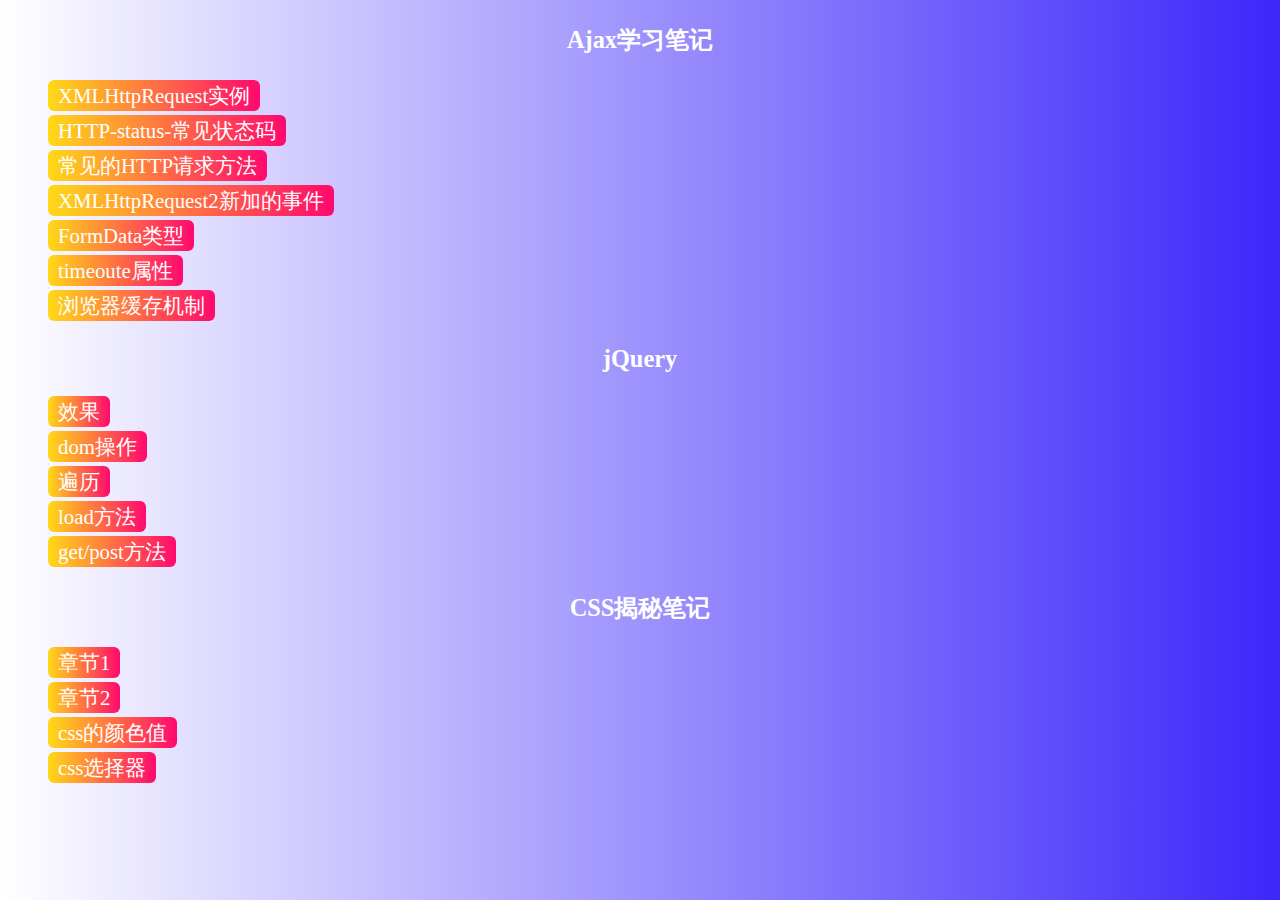
<file: index.html>
<!DOCTYPE html>
<html lang="en">
<head>
	<meta charset="UTF-8">
	<title>test</title>
	<link rel="stylesheet" type="text/css" href="./css/index.css">
	<script type="text/javascript" src="http://cdn.webfont.youziku.com/wwwroot/js/wf/youziku.api.min.js"></script>
</head>
<body>
	<div class="ajaxcon">
		<header>
			<h3>Ajax学习笔记</h3>
		</header>
		<ul>
			<li><a href="./note/Ajax/XMLHttpRequest.txt">XMLHttpRequest实例</a></li>
			<li><a href="./note/Ajax/HTTP-status.txt">HTTP-status-常见状态码</a></li>
			<li><a href="./note/Ajax/HttpMethod.txt">常见的HTTP请求方法</a></li>
			<li><a href="./note/Ajax/XML2-events.txt">XMLHttpRequest2新加的事件</a></li>
			<li><a href="./note/Ajax/FormData.txt">FormData类型</a></li>
			<li><a href="./note/Ajax/timeout.txt">timeoute属性</a></li>
			<li><a href="./note/Ajax/Brower-Cache.txt">浏览器缓存机制</a></li>
		</ul>
	</div>
	<div class="jquery">
		<header>
			<h3>jQuery</h3>
		</header>
		<ul>
			<li><a href="./GoodExample/jQuery/effect.html">效果</a></li>
			<li><a href="./GoodExample/jQuery/DOM.html">dom操作</a></li>
			<li><a href="./GoodExample/jQuery/iterate.html">遍历</a></li>
			<li><a href="./GoodExample/jQuery/ajax-load.html">load方法</a></li>
			<li><a href="./GoodExample/jQuery/get-post.html">get/post方法</a></li>
		</ul>
	</div>
	<div class="csssecret">
		<header>
			<h3>CSS揭秘笔记</h3>
		</header>
		<ul>
			<li><a href="./CSS-Secrets/chapter1.html">章节1</a></li>
			<li><a href="./CSS-Secrets/chapter2.html">章节2</a></li>
			<li><a href="./CSS-Secrets/color-val.html">css的颜色值</a></li>
			<li><a href="./CSS-Secrets/selector.html">css选择器</a></li>
		</ul>
	</div>
		<script type="text/javascript">
	    $youziku.load("body", "c682438286354c43ae91370a4a5b123a", "Source-Han-Light");
	    $youziku.draw();
	</script>
</body>
</html>
</file>
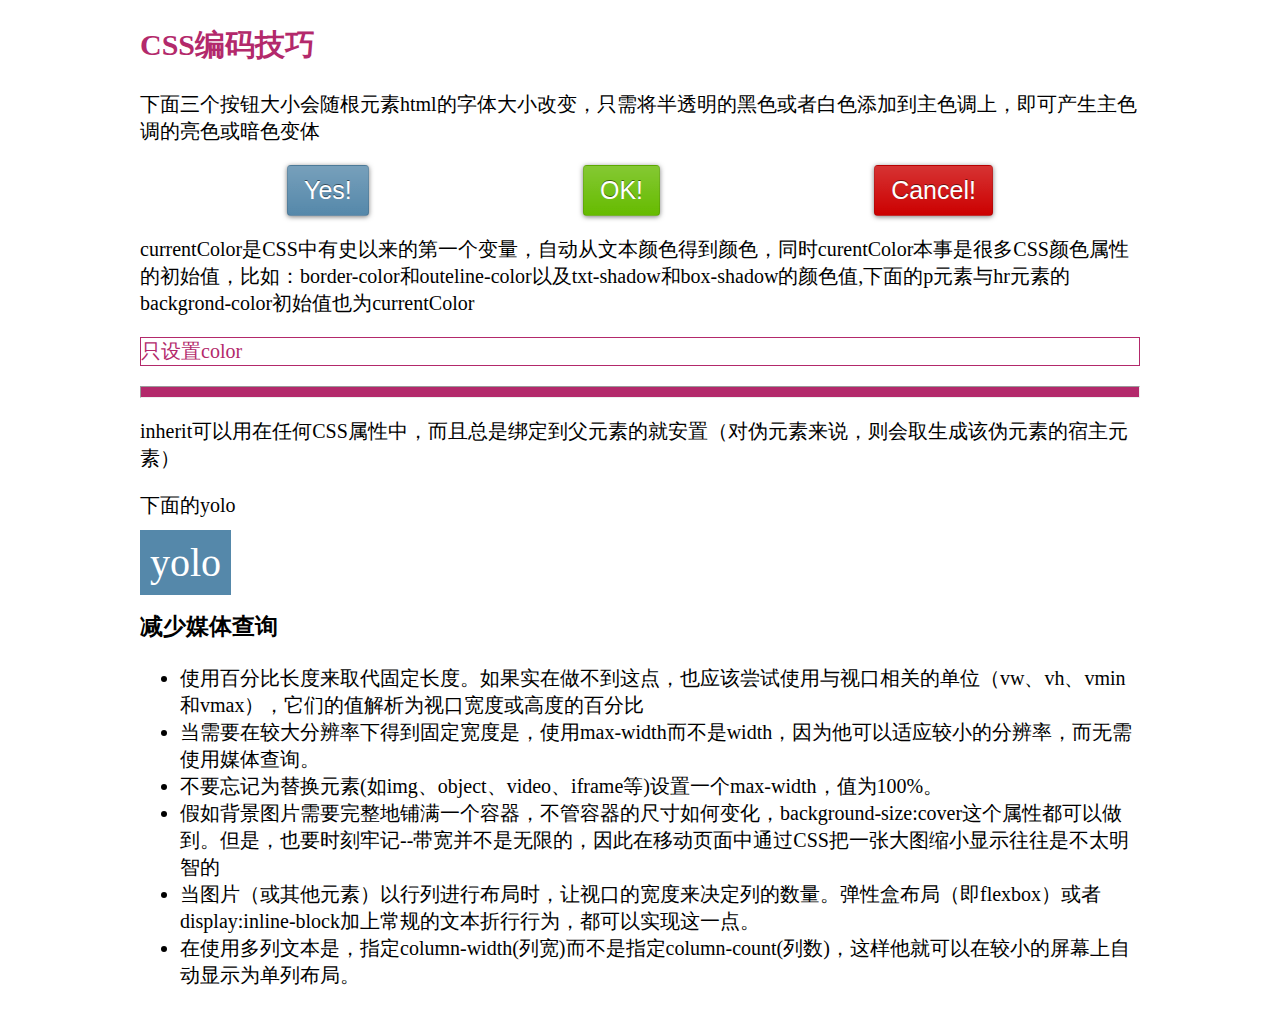
<file: CSS-Secrets/chapter1.html>
<!DOCTYPE html>
<html lang="en">
<head>
	<meta charset="UTF-8">
	<title>行高与字体大小的关系</title>
	<style type="text/css">
		html{
			font-size: 20px;
		}
		article.container{
			max-width: 1000px;
			margin: 0 auto
		}
		article.container h2{
			color: #B3296B;
		}
		div.btns{
			max-width: 920px;
			margin: 0 auto;
			display: flex;
			flex-direction: row;
			justify-content: space-around;
		}
		button{
			padding: .3rem .8rem;
/*			border: 1px solid #446d88;
			background: #58a linear-gradient(#77a0bb,#58a);*/
			border: 1px solid rgba(0,0,0,.1);
			background: #58a linear-gradient(hsla(0,0%,100%,.2),transparent);
			border-radius: 0.2rem;
			/*box-shadow: 0 .05rem .25rem gray;*/
			box-shadow: 0 .05rem .25rem rgba(0,0,0,.5);
			color: white;
			/*text-shadow: 0 -.05rem .05rem #335166;*/
			text-shadow: 0 -.05rem rgba(0,0,0,.5);
			font-size: 125%;
			line-height: 1.5;
		}
		button.cancel{
			background-color: #c00;
		}
		button.ok{
			background-color: #6b0;
		}
		hr{
			height: .5rem;
			color: #B3296B;
			background:currentColor;
		}
		p.curcolorP{
			color: #B3296B;
			border: 1px solid;
		}
		span.yolo{
			padding: .5rem;
			color: #fff;
			background-color: #58a;
			font-size: 2rem;
		}
	</style>
</head>
<body>
	
	<article class="container">
		<header>
			<h2>CSS编码技巧</h2>
		</header>
		<div>
			<p>下面三个按钮大小会随根元素html的字体大小改变，只需将半透明的黑色或者白色添加到主色调上，即可产生主色调的亮色或暗色变体</p>
			<div class="btns">
				<button>Yes!</button>
				<button class="ok">OK!</button>
				<button class="cancel">Cancel!</button>
			</div>
		</div>
		<div>
			<p>currentColor是CSS中有史以来的第一个变量，自动从文本颜色得到颜色，同时curentColor本事是很多CSS颜色属性的初始值，比如：border-color和outeline-color以及txt-shadow和box-shadow的颜色值,下面的p元素与hr元素的backgrond-color初始值也为currentColor</p>
			<p class="curcolorP">只设置color</p>
			<hr />
		</div>
		<div>
			<p>inherit可以用在任何CSS属性中，而且总是绑定到父元素的就安置（对伪元素来说，则会取生成该伪元素的宿主元素）</p>
		</div>
		<div>
			<p>下面的yolo</p>
			<span class="yolo">yolo</span>
		</div>
		<section>
			<header>
				<h3>减少媒体查询</h3>
			</header>
			<ul>
				<li>使用百分比长度来取代固定长度。如果实在做不到这点，也应该尝试使用与视口相关的单位（vw、vh、vmin和vmax），它们的值解析为视口宽度或高度的百分比</li>
				<li>当需要在较大分辨率下得到固定宽度是，使用max-width而不是width，因为他可以适应较小的分辨率，而无需使用媒体查询。</li>
				<li>不要忘记为替换元素(如img、object、video、iframe等)设置一个max-width，值为100%。</li>
				<li>
					假如背景图片需要完整地铺满一个容器，不管容器的尺寸如何变化，background-size:cover这个属性都可以做到。但是，也要时刻牢记--带宽并不是无限的，因此在移动页面中通过CSS把一张大图缩小显示往往是不太明智的
				</li>
				<li>当图片（或其他元素）以行列进行布局时，让视口的宽度来决定列的数量。弹性盒布局（即flexbox）或者display:inline-block加上常规的文本折行行为，都可以实现这一点。</li>
				<li>在使用多列文本是，指定column-width(列宽)而不是指定column-count(列数)，这样他就可以在较小的屏幕上自动显示为单列布局。</li>
			</ul>
		</section>
	</article>
</body>
</html>
</file>
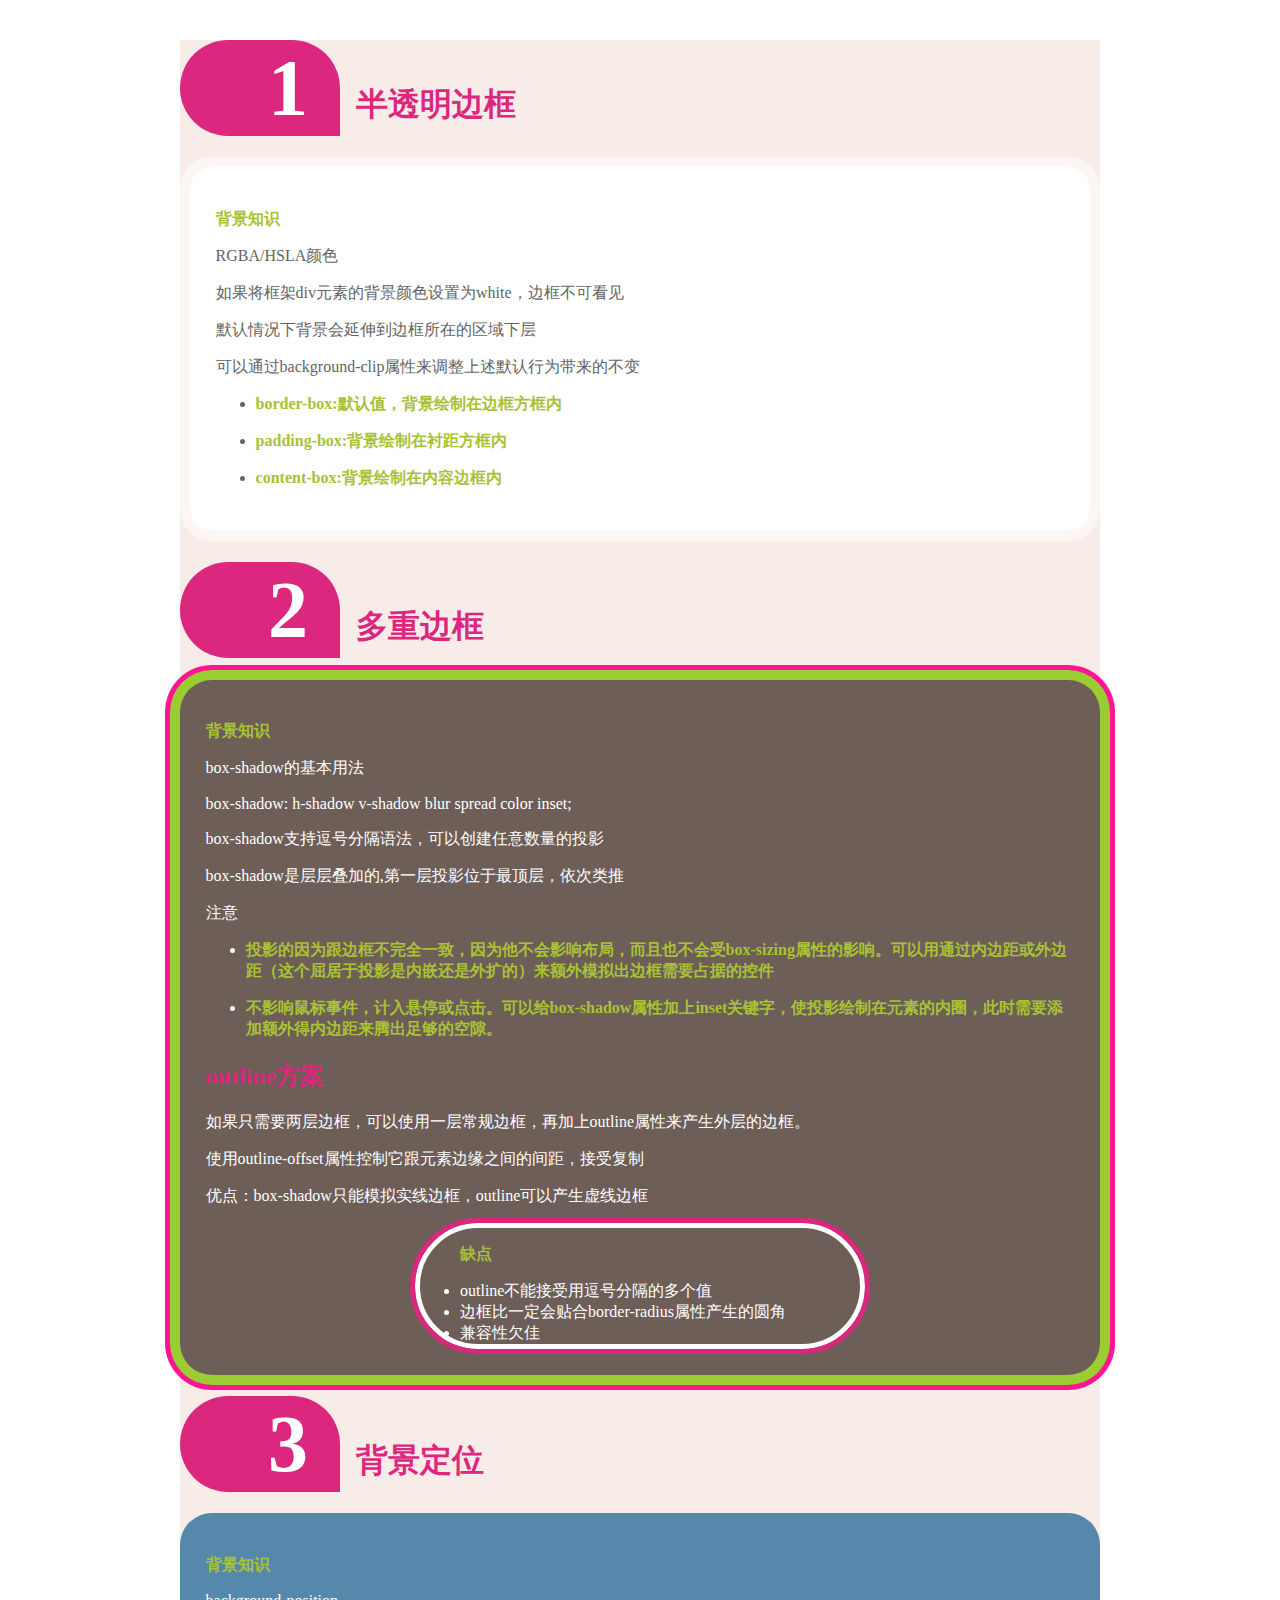
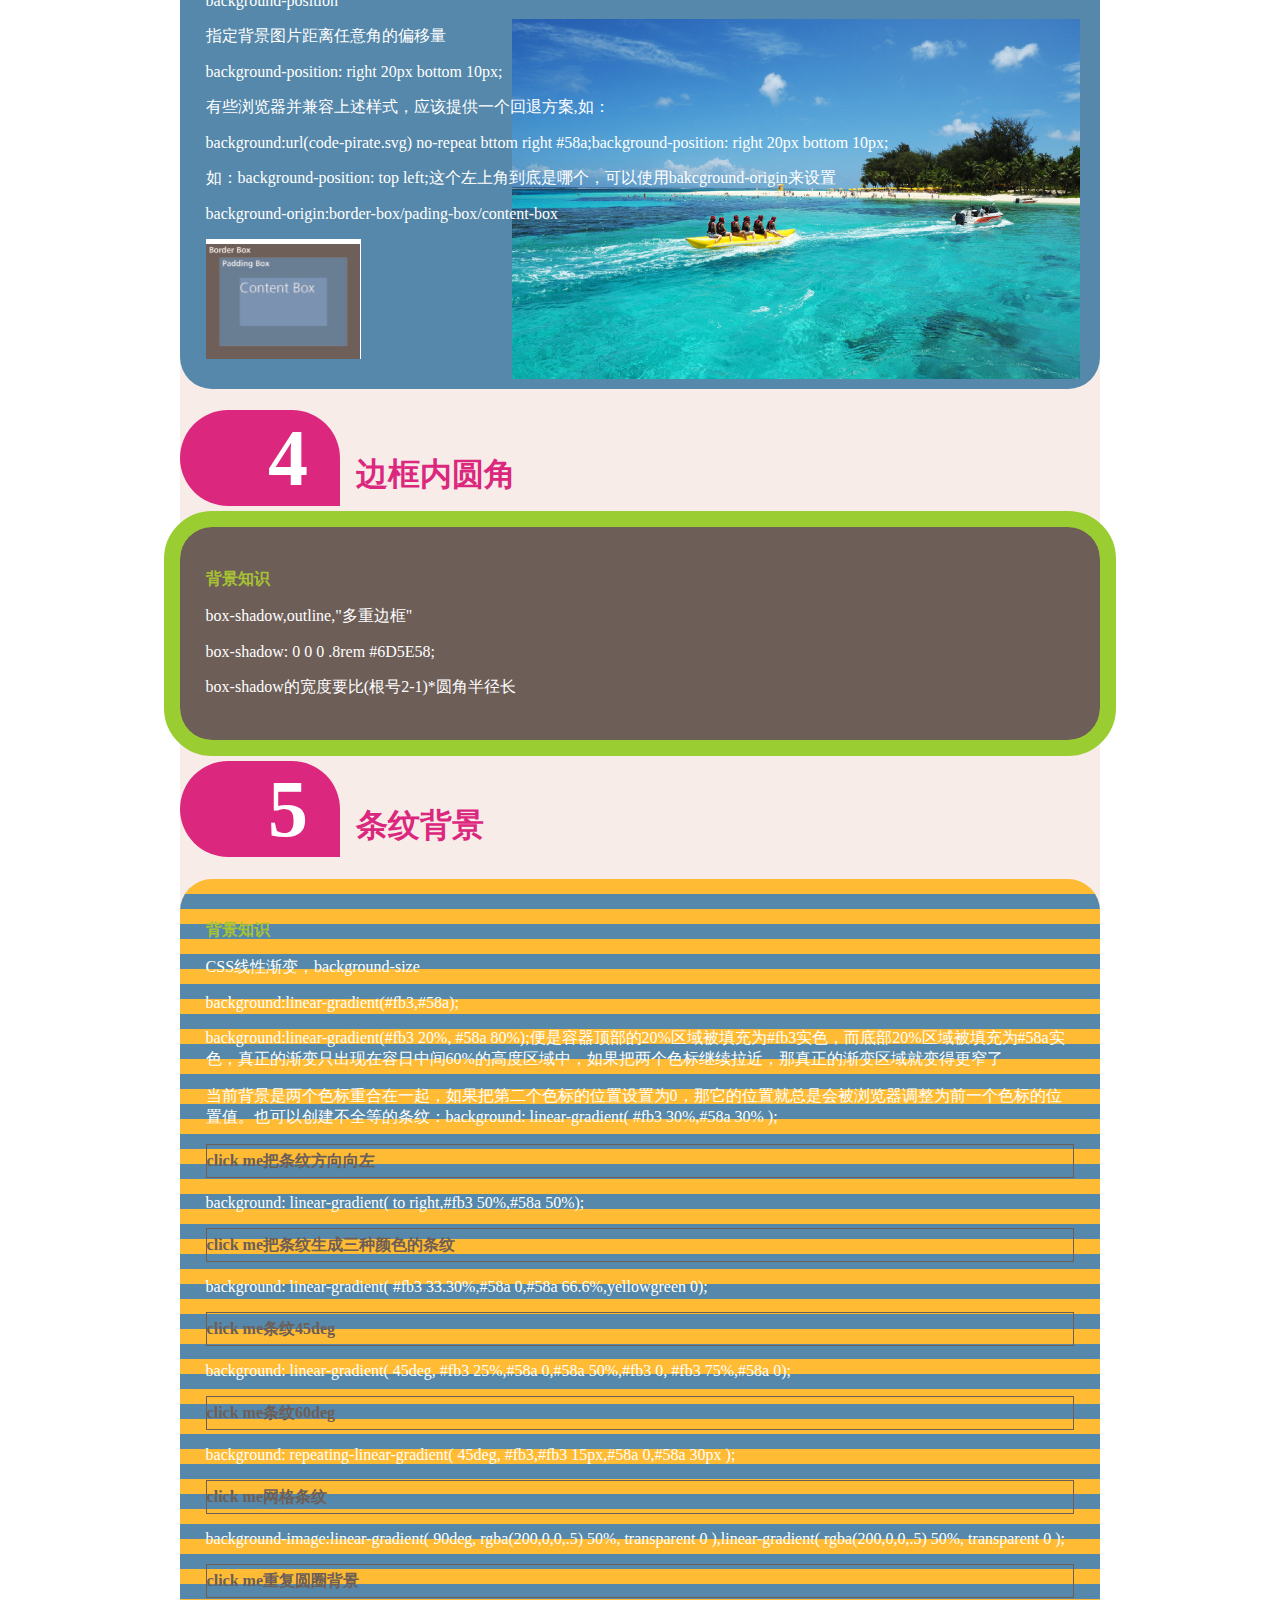
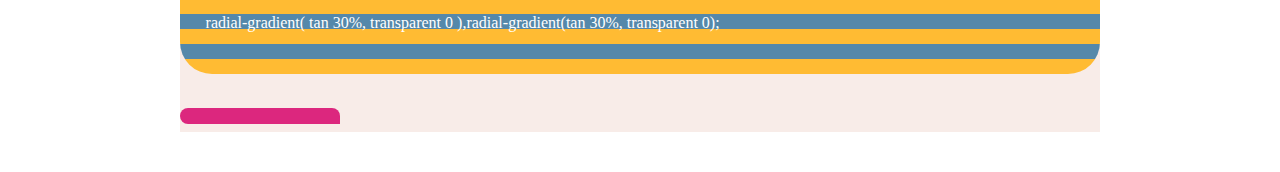
<file: CSS-Secrets/chapter2.html>
<!DOCTYPE html>
<html lang="en">
<head>
	<meta charset="UTF-8">
	<title>背景与边框</title>
	<link rel="stylesheet" type="text/css" href="./css/main.css" />
</head>
<body>
	<article class="background-border">
		<section>
			<header>
				<h1><span>1</span>半透明边框</h1>
			</header>
			<div class="entry translucent">
				<p>背景知识</p>
				<p>RGBA/HSLA颜色</p>
				<p>如果将框架div元素的背景颜色设置为white，边框不可看见</p>
				<p>默认情况下背景会延伸到边框所在的区域下层</p>
				<p>可以通过background-clip属性来调整上述默认行为带来的不变</p>
				<ul>
					<li><p>border-box:默认值，背景绘制在边框方框内</p></li>
					<li><p>padding-box:背景绘制在衬距方框内</p></li>
					<li><p>content-box:背景绘制在内容边框内</p></li>
				</ul>
			</div>
		</section>

		<section>
			<header>
				<h1><span>2</span>多重边框</h1>
			</header>
			<div class="entry multiple-borders">
				<p>背景知识</p>
				<p>box-shadow的基本用法</p>
				<p>box-shadow: h-shadow v-shadow blur spread color inset;</p>
				<p>box-shadow支持逗号分隔语法，可以创建任意数量的投影</p>
				<p>box-shadow是层层叠加的,第一层投影位于最顶层，依次类推</p>
				<p>注意</p>
				<ul>
					<li><p>投影的因为跟边框不完全一致，因为他不会影响布局，而且也不会受box-sizing属性的影响。可以用通过内边距或外边距（这个屈居于投影是内嵌还是外扩的）来额外模拟出边框需要占据的控件</p></li>
					<li><p>不影响鼠标事件，计入悬停或点击。可以给box-shadow属性加上inset关键字，使投影绘制在元素的内圈，此时需要添加额外得内边距来腾出足够的空隙。<p></li>
				</ul>
				<h2 class="additional">outline方案</h2>
				<p>如果只需要两层边框，可以使用一层常规边框，再加上outline属性来产生外层的边框。</p>
				<p>使用outline-offset属性控制它跟元素边缘之间的间距，接受复制</p>
				<p>优点：box-shadow只能模拟实线边框，outline可以产生虚线边框</p>
				<ul class="outline">
					<p>缺点</p>
					<li><span>outline不能接受用逗号分隔的多个值</span></li>
					<li><span>边框比一定会贴合border-radius属性产生的圆角</span></li>
					<li><span>兼容性欠佳</span></li>
				</ul>
			</div>
		</section>

		<section>
			<header>
				<h1><span>3</span>背景定位</h1>
			</header>
			<div class="entry backgroundposition">
				<p>背景知识</p>
				<p>background-position</p>
				<p>指定背景图片距离任意角的偏移量</p>
				<p>background-position: right 20px bottom 10px;</p>
				<p>有些浏览器并兼容上述样式，应该提供一个回退方案,如：</p>
				<p>background:url(code-pirate.svg) no-repeat bttom right #58a;background-position: right 20px bottom 10px;</p>
				<p>如：background-position: top left;这个左上角到底是哪个，可以使用bakcground-origin来设置</p>
				<p>background-origin:border-box/pading-box/content-box</p>
				<img src="./css/img/background-origin-box.png" />
			</div>
		</section>

		<section>
			<header>
				<h1><span>4</span>边框内圆角</h1>
			</header>
			<div class="entry boxshadowoutline">
				<p>背景知识</p>
				<p>box-shadow,outline,"多重边框"</p>
				<p>box-shadow: 0 0 0 .8rem #6D5E58;</p>
				<p>box-shadow的宽度要比(根号2-1)*圆角半径长</p>
			</div>
		</section>

		<section>
			<header>
				<h1><span>5</span>条纹背景</h1>
			</header>
			<div class="entry  stripebackground" id="stripes">
				<p>背景知识</p>
				<p>CSS线性渐变，background-size</p>
				<p>background:linear-gradient(#fb3,#58a);</p>
				<p>background:linear-gradient(#fb3 20%, #58a 80%);便是容器顶部的20%区域被填充为#fb3实色，而底部20%区域被填充为#58a实色，真正的渐变只出现在容日中间60%的高度区域中，如果把两个色标继续拉近，那真正的渐变区域就变得更窄了</p>
				<p>当前背景是两个色标重合在一起，如果把第二个色标的位置设置为0，那它的位置就总是会被浏览器调整为前一个色标的位置值。也可以创建不全等的条纹：background: linear-gradient( #fb3 30%,#58a 30% );</p>
				<p class="stripeP stripedir">click me把条纹方向向左</p>
				<p>background: linear-gradient( to right,#fb3 50%,#58a 50%);</p>
				<p class="stripeP  stripes">click me把条纹生成三种颜色的条纹</p>
				<p>background: linear-gradient( #fb3 33.30%,#58a 0,#58a 66.6%,yellowgreen 0);</p>
				<p class="stripeP  stripetilt">click me条纹45deg</p>
				<p>background: linear-gradient( 45deg, #fb3 25%,#58a 0,#58a 50%,#fb3  0, #fb3 75%,#58a 0);</p>
				<p class="stripeP stripetilt">click me条纹60deg</p>
				<p>background: repeating-linear-gradient( 45deg, #fb3,#fb3 15px,#58a 0,#58a 30px );</p>
				<p class="stripeP stripeover">click me网格条纹</p>
				<p>background-image:linear-gradient( 90deg, rgba(200,0,0,.5) 50%, transparent 0 ),linear-gradient( rgba(200,0,0,.5) 50%, transparent 0 );</p>
				<p class="stripeP stripetan">click me重复圆圈背景</p>
				<p>radial-gradient( tan 30%, transparent 0 ),radial-gradient(tan 30%, transparent 0);</p>
			</div>
		</section>

		<section>
			<header>
				<h1><span></span></h1>
			</header>
		</section>
	</article>
	<script type="text/javascript">
		//事件委托
		var stripedir = stripes = stripetilt45  = stripetilt60 = stripeoverlap = stripetanover = true;
		var stripes = {
			stripedir: true,
			stripes: true,
			stripetilt45: true,
			stripetilt60: true,
			stripeoverlap: true,
			stripetanover: true
		}
		document.getElementById( "stripes" ).addEventListener( "click", function( event ){
			switch (event.target) {
				case document.getElementsByClassName( "stripedir" )[0] : stripefunc( "stripedir", "rifgtstripebackground" );break;
				case document.getElementsByClassName( "stripes" )[0] : stripefunc( "stripes", "threestripebackground" );break;
				case document.getElementsByClassName( "stripetilt" )[0] : stripefunc( "stripetilt45", "tilt45stripebackground" );break;
				case document.getElementsByClassName( "stripetilt" )[1] : stripefunc( "stripetilt60", "tilt60stripebackground" );break;
				case document.getElementsByClassName( "stripeover" )[0] : stripefunc( "stripeoverlap", "stripeoverlap" );break;
				case document.getElementsByClassName( "stripetan" )[0] : stripefunc( "stripetanover", "stripetanover" );break;
				default : break;
			}
		} );

		function stripefunc( key, className ){
			stripes[key] ? (function(){
				var div = document.getElementsByClassName( "stripebackground" )[0].classList;
				div.remove( "stripebackground" );
				div.add( className );
				stripes[key] = false;
			})() : (function(){
				var div = document.getElementsByClassName( className )[0].classList;
				div.remove(  className );
				div.add( "stripebackground" );
				stripes[key] = true;
			})();
		}
	</script>
</body>
</html>
</file>
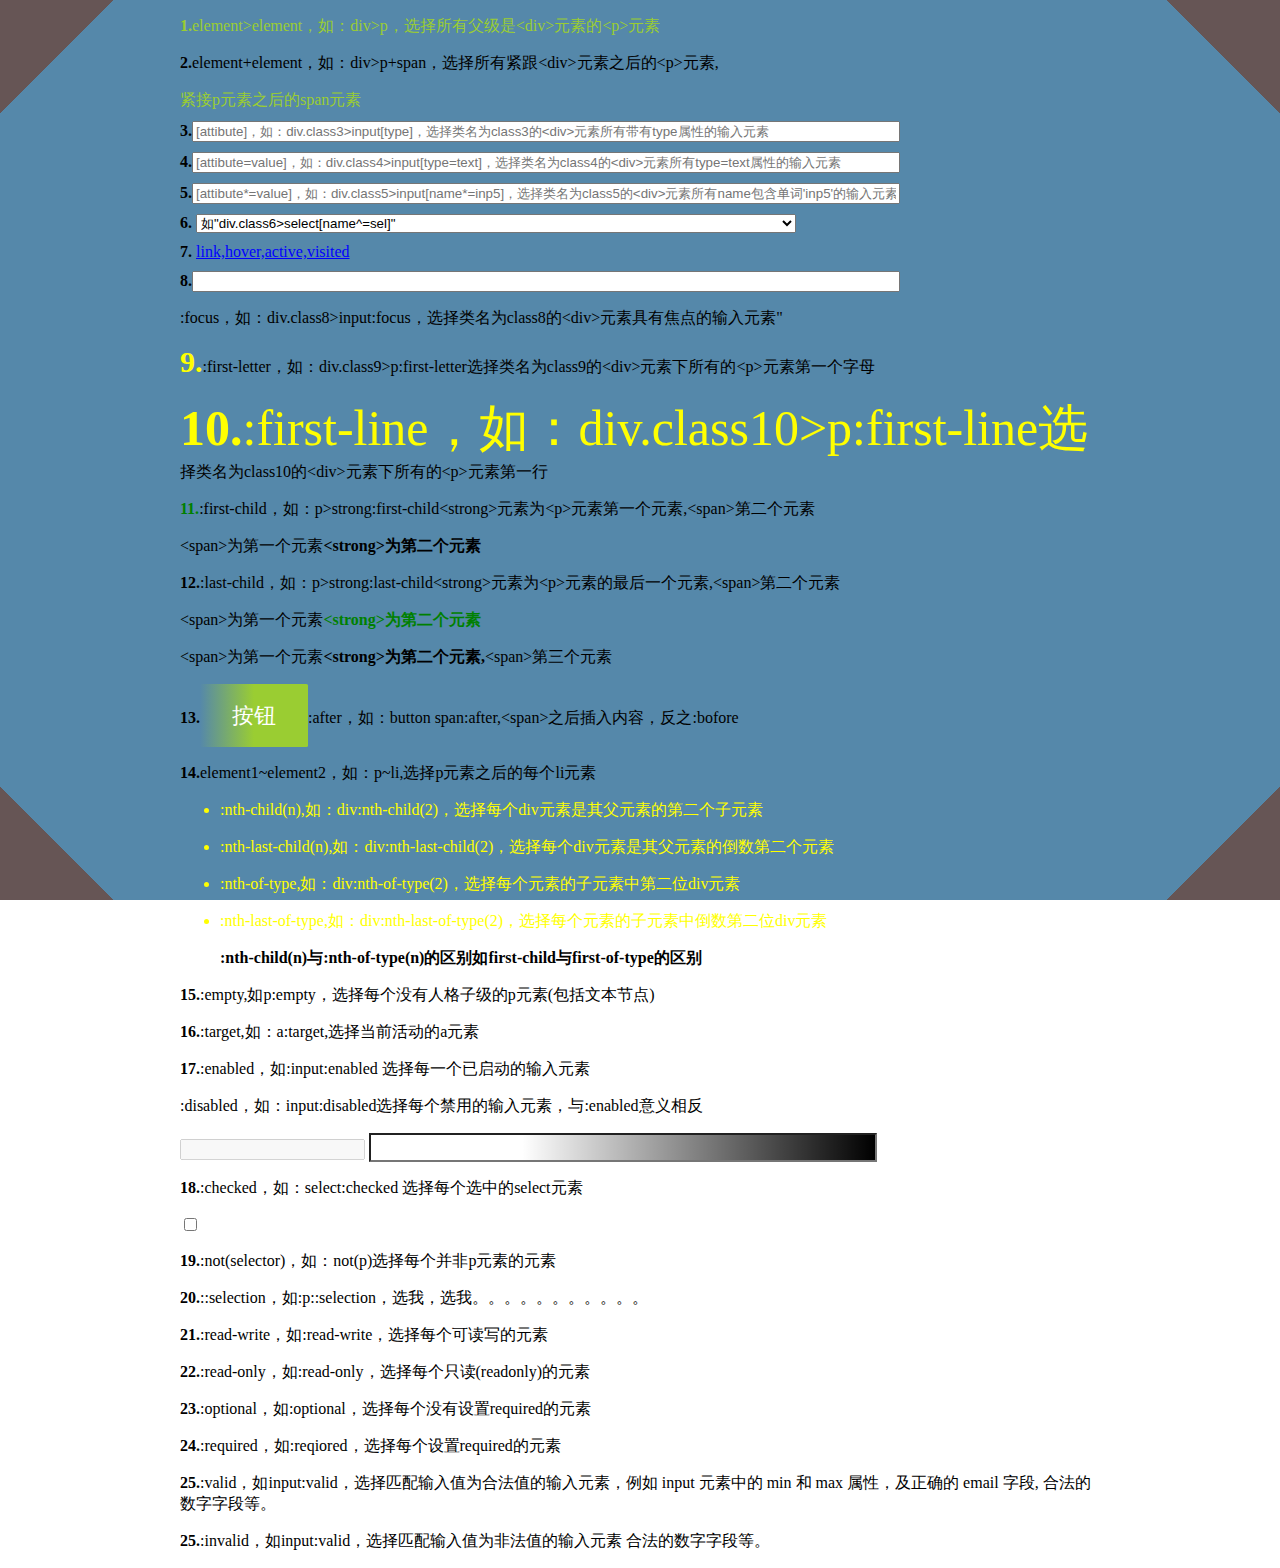
<file: CSS-Secrets/selector.html>
<!DOCTYPE html>
<html lang="en">
<head>
	<meta charset="UTF-8">
	<title>css选择器</title>
	<style type="text/css">
		body{
			background: #58a;
			background: linear-gradient( 135deg, #655 5rem,#58a 0 ) top left,linear-gradient( -135deg, #655 5rem,#58a 0 ) top right,
								linear-gradient( 45deg, #655 5rem,#58a 0 ) bottom left,linear-gradient( -45deg, #655 5rem,#58a 0 ) bottom right;
			/*background: -webkit-linear-gradient( 135deg, #655 5rem,#58a 0 ) top left,-webkit-linear-gradient( -135deg, #655 5rem,#58a 0 ) top right,
								-webkit-linear-gradient( 45deg, #655 5rem,#58a 0 ) bottom left,-webkit-linear-gradient( -45deg, #655 5rem,#58a 0 ) bottom right;*/
			background: -moz-linear-gradient( 135deg, #655 5rem,#58a 0 ) top left,-moz-linear-gradient( -135deg, #655 5rem,#58a 0 ) top right,
								-moz-linear-gradient( 45deg, #655 5rem,#58a 0 ) bottom left,-moz-linear-gradient( -45deg, #655 5rem,#58a 0 ) bottom right;
			background: -o-linear-gradient( 135deg, #655 5rem,#58a 0 ) top left,-o-linear-gradient( -135deg, #655 5rem,#58a 0 ) top right,
								-o-linear-gradient( 45deg, #655 5rem,#58a 0 ) bottom left,-o-linear-gradient( -45deg, #655 5rem,#58a 0 ) bottom right;
			background-size: 55% 55%;
			background-repeat: no-repeat;
			overflow: scroll;
			background-attachment:fixed;
/*			height: 100%;
			width: 100%;*/
		}
		div.selectors{
			max-width: 920px;
			margin: 0 auto;
		}
		div.selectors>div{
			margin-bottom: 10px;
		}
		div:nth-child(1) > p{
			color: yellowgreen;
		}
		div:nth-child(2) > p + span{
			color: yellowgreen;
		}
		div:nth-child(3) >input[type]{
			width: 700px;
		}
		div:nth-child(4) >input[type=text]{
			width: 700px;
		}
		div:nth-child(5)>input[name*=inp5]{
			width: 700px;
		}
		div:nth-child(6)>select[name^=sel]{
			width: 600px;
		}
		div:nth-child(7){
			text-decoration: none;
		}
		div:nth-child(7)>a:link{
			color: red;
		}
		div:nth-child(7)>a:hover{
			color: black;
		}
		div:nth-child(7)>a:active{
			color: yellow;
		}
		div:nth-child(7)>a:visited{
			color: blue;
		}
		div:nth-child(8)>input{
			width: 700px;
		}
		div:nth-child(8)>input:focus{
			font-size: 30px;
			height: 50px;
			width: 500px;
			outline-color: yellow;
		}
		div:nth-child(9)>p:first-letter{
			font-size: 30px;
			color: yellow;
		}
		div:nth-child(10)>p:first-line{
			font-size: 50px;
			color: yellow;
		}
		div:nth-child(11) p>strong:first-child{
			color: green;
		}
		div:nth-child(12) p>strong:last-child{
			color: green;
		}
		div:nth-child(13) button{
			border: none;
			outline: none;
			padding: 1rem 2rem;
			border-radius: .1rem;
			cursor: pointer;
			background-origin: border-box;
			background:linear-gradient( to right, transparent ,yellowgreen  50% );
			background:-webkit-linear-gradient( left, transparent ,yellowgreen  50% );
			background:-moz-linear-gradient( left, transparent ,yellowgreen  50% );
			background:-o-linear-gradient( left, transparent ,yellowgreen  50% );
			transition: padding 1s,background-image .1s 1s;
			-webkit-transition: padding 1s,background-image .1s 1s;
			-moz-transition: padding 1s,background-image .1s 1s;
			-o-transition: padding 1s,background-image .1s 1s;
		}
		div:nth-child(13) button span{
			font-size: 1.4rem;
			color: white;
			position: relative;
			transition: all 1s;
		}
		div:nth-child(13) button span:after{
			position: absolute;
			content: "点我";
			right: -5rem;
			opacity: 0;
			transition: all 1s;
		}
		div:nth-child(13) button:hover{
			padding: 3rem 6rem;
			background-image:linear-gradient( to right, #FFB137 50%, #00FFCC 0 );
			background-image:-webkit-linear-gradient( left, #FFB137 50%, #00FFCC 0);
			background-image:-moz-linear-gradient( left, #FFB137 50%, #00FFCC 0 );
			background-image:-o-linear-gradient( left, #FFB137 50%, #00FFCC 0 );
			background-size: 20% 100%;
		}
		div:nth-child(13) button:hover span{
			padding-right: 1.8rem;
		}
		div:nth-child(13) button:hover span:after{
			right: -1rem;
			opacity: 1.0;
		}
		div:nth-child(14) p~ul li{
			color: yellow;
		}
		div:nth-child(17) input:enabled{
			width: 500px;
			font-size: 20px;
			color: yellowgreen;
			outline-color: yellow;
			background-image: linear-gradient( to right, transparent 30%,black );
			background-image: -webkit-linear-gradient( to right, transparent 30%,black );
			background-image: -moz-linear-gradient( to right, transparent 30%,black );
			background-image: -o-linear-gradient( to right, transparent 30%,black );
		}
		div:nth-child(18) input:checked{
			width: 500px;
			height: 100px;
		}
		div:nth-child(20) p::selection{
			background-color: yellow;
		}

	</style>
</head>
<body>
	<div class="selectors">
		<div>
			<p><strong>1.</strong>element>element，如：div>p，选择所有父级是&lt;div&gt;元素的&lt;p&gt;元素</p>
		</div>
		<div
			<p><strong>2.</strong>element+element，如：div>p+span，选择所有紧跟&lt;div&gt;元素之后的&lt;p&gt;元素,</p><span>紧接p元素之后的span元素</span>
		</div>
		<div>
			<strong>3.</strong><input type="text" placeholder="[attibute]，如：div.class3>input[type]，选择类名为class3的<div>元素所有带有type属性的输入元素" />
		</div>
		<div>
			<strong>4.</strong><input type="text" placeholder="[attibute=value]，如：div.class4>input[type=text]，选择类名为class4的<div>元素所有type=text属性的输入元素" />
		</div>
		<div>
			<strong>5.</strong><input type="text" name="dfsdfinp5sdfsd" placeholder="[attibute*=value]，如：div.class5>input[name*=inp5]，选择类名为class5的<div>元素所有name包含单词'inp5'的输入元素" />
		</div>
		<div>
			<strong>6.</strong>
			<select name="select">
				<option value="A">如"div.class6>select[name^=sel]"</option>
				<option value="B">选择类名为class6的&lt;div&gt;元素</option>
				<option value="C">所有name包含单词'sel'开头的选择元素"</option>
			</select>
		</div>
		<div>
			<strong>7.</strong>
			<a href="">link,hover,active,visited</a>
		</div>
		<div>
			<strong>8.</strong><input type="text" />
			<p>:focus，如：div.class8>input:focus，选择类名为class8的&lt;div&gt;元素具有焦点的输入元素"</p>
		</div>
		<div>
			<p><strong>9.</strong>:first-letter，如：div.class9>p:first-letter选择类名为class9的&lt;div&gt;元素下所有的&lt;p&gt;元素第一个字母</p>
		</div>
		<div>
			<p><strong>10.</strong>:first-line，如：div.class10>p:first-line选择类名为class10的&lt;div&gt;元素下所有的&lt;p&gt;元素第一行</p>
		</div>
		<div>
			<p><strong>11.</strong>:first-child，如：p>strong:first-child&lt;strong&gt;元素为&lt;p&gt;元素第一个元素,<span>&lt;span&gt;第二个元素</span></p>
			<p><span>&lt;span&gt;为第一个元素</span><strong>&lt;strong&gt;为第二个元素</strong></p>
		</div>
		<div>
			<p><strong>12.</strong>:last-child，如：p>strong:last-child&lt;strong&gt;元素为&lt;p&gt;元素的最后一个元素,<span>&lt;span&gt;第二个元素</span></p>
			<p><span>&lt;span&gt;为第一个元素</span><strong>&lt;strong&gt;为第二个元素</strong></p>
			<p><span>&lt;span&gt;为第一个元素</span><strong>&lt;strong&gt;为第二个元素,</strong><span>&lt;span&gt;第三个元素</span></p>
		</div>
		<div>
			<strong>13.</strong><button><span>按钮</span></button><span>:after，如：button span:after,&lt;span&gt;之后插入内容，反之:bofore</span>
		</div>
		<div>
			<p><strong>14.</strong>element1~element2，如：p~li,选择p元素之后的每个li元素</p>
			<ul>
				<li><p>:nth-child(n),如：div:nth-child(2)，选择每个div元素是其父元素的第二个子元素</p></li>
				<li><p>:nth-last-child(n),如：div:nth-last-child(2)，选择每个div元素是其父元素的倒数第二个元素</p></li>
				<li><p>:nth-of-type,如：div:nth-of-type(2)，选择每个元素的子元素中第二位div元素</p></li>
				<li><p>:nth-last-of-type,如：div:nth-last-of-type(2)，选择每个元素的子元素中倒数第二位div元素</p></li>
				<strong>:nth-child(n)与:nth-of-type(n)的区别如first-child与first-of-type的区别</strong>
			</ul>
		</div>
		<div>
			<p><strong>15.</strong>:empty,如p:empty，选择每个没有人格子级的p元素(包括文本节点)</p>
		</div>
		<div>
			<p><strong>16.</strong>:target,如：a:target,选择当前活动的a元素</p>
		</div>
		<div>
			<p><strong>17.</strong>:enabled，如:input:enabled 选择每一个已启动的输入元素</p>
			<p>:disabled，如：input:disabled选择每个禁用的输入元素，与:enabled意义相反</p>
			<input type="text" name="" disabled="disabled">
			<input type="text" name="">
		</div>
		<div>
			<p><strong>18.</strong>:checked，如：select:checked 选择每个选中的select元素</p>
			<input type="checkbox" name="">
		</div>
		<div>
			<p><strong>19.</strong>:not(selector)，如：not(p)选择每个并非p元素的元素</p>
		</div>
		<div>
			<p><strong>20.</strong>::selection，如:p::selection，选我，选我。。。。。。。。。。。</p>
		</div>
		<div>
			<p><strong>21.</strong>:read-write，如:read-write，选择每个可读写的元素</p>
		</div>
		<div>
			<p><strong>22.</strong>:read-only，如:read-only，选择每个只读(readonly)的元素</p>
		</div>
		<div>
			<p><strong>23.</strong>:optional，如:optional，选择每个没有设置required的元素</p>
		</div>
		<div>
			<p><strong>24.</strong>:required，如:reqiored，选择每个设置required的元素</p>
		</div>
		<div>
			<p><strong>25.</strong>:valid，如input:valid，选择匹配输入值为合法值的输入元素，例如 input 元素中的 min 和 max 属性，及正确的 email 字段, 合法的数字字段等。</p>
		</div>
		<div>
			<p><strong>25.</strong>:invalid，如input:valid，选择匹配输入值为非法值的输入元素 合法的数字字段等。</p>
		</div>
	</div>
</body>
</html>
</file>
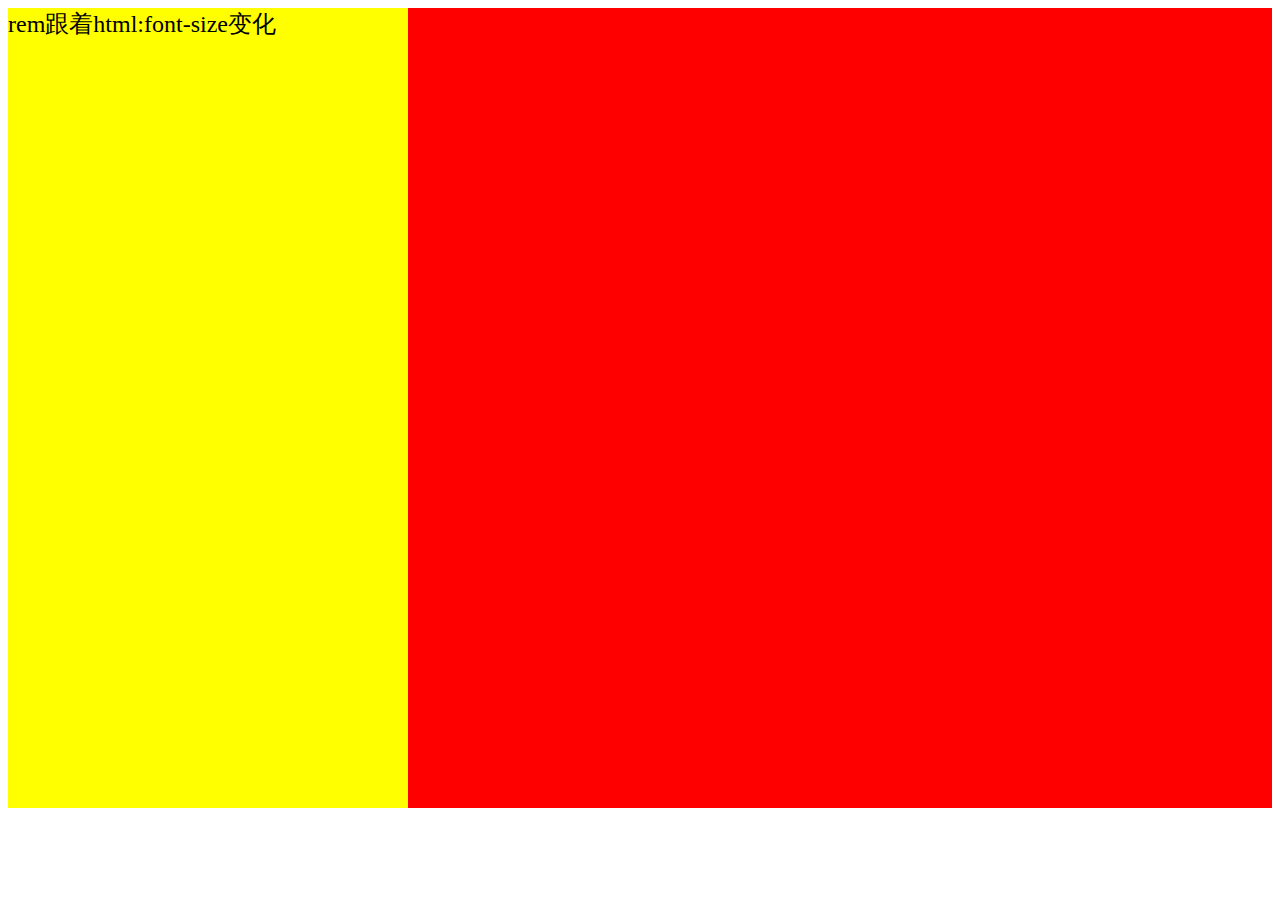
<file: GoodExample/rem.html>
<!DOCTYPE html>
<html>

<head>
    <meta http-equiv="Content-type" content="text/html; charset=utf-8" />
    <meta name="viewport" content="width=device-width,initial-scale=1.0,maximum-scale=1.0,user-scalable=no">
    <title>圣诞主题</title>
    <style type="text/css">
    section {
        width: 100%;
        height: 100%;
        background: red;
    }
    .page{
        width: 5rem;
        height: 10rem;
        background: yellow;
        font-size: 0.3rem;
    }
    </style>
</head>

<body>
    <section>
        <div class="page">rem跟着html:font-size变化</div>
    </section>
</body>
<script type="text/javascript">
var docEl = document.documentElement,
    //当设备的方向变化（设备横向持或纵向持）此事件被触发。绑定此事件时，
    //注意现在当浏览器不支持orientationChange事件的时候我们绑定了resize 事件。
    //总来的来就是监听当然窗口的变化，一旦有变化就需要重新设置根字体的值
    resizeEvt = 'orientationchange' in window ? 'orientationchange' : 'resize',
    recalc = function() {
        //设置根字体大小
        docEl.style.fontSize = 20*(docEl.clientWidth / 320) + 'px';
    };

    //'orientationchange' in window 手机浏览器是否支持orientationchange方法。
    //resizeEvt = 'orientationchange'；如果支持返回orientationchange。
    //resizeEvt = 'resize'；如果不支持返回resize。
    //注：手机浏览器对于横屏竖屏切换事件原来都是resiz方法，后来随着技术的发展大部分手机浏览器加入了新的方法orientationchange



//绑定浏览器缩放与加载时间
window.addEventListener(resizeEvt, recalc, false);
document.addEventListener('DOMContentLoaded', recalc, false);
</script>

</html>
</file>
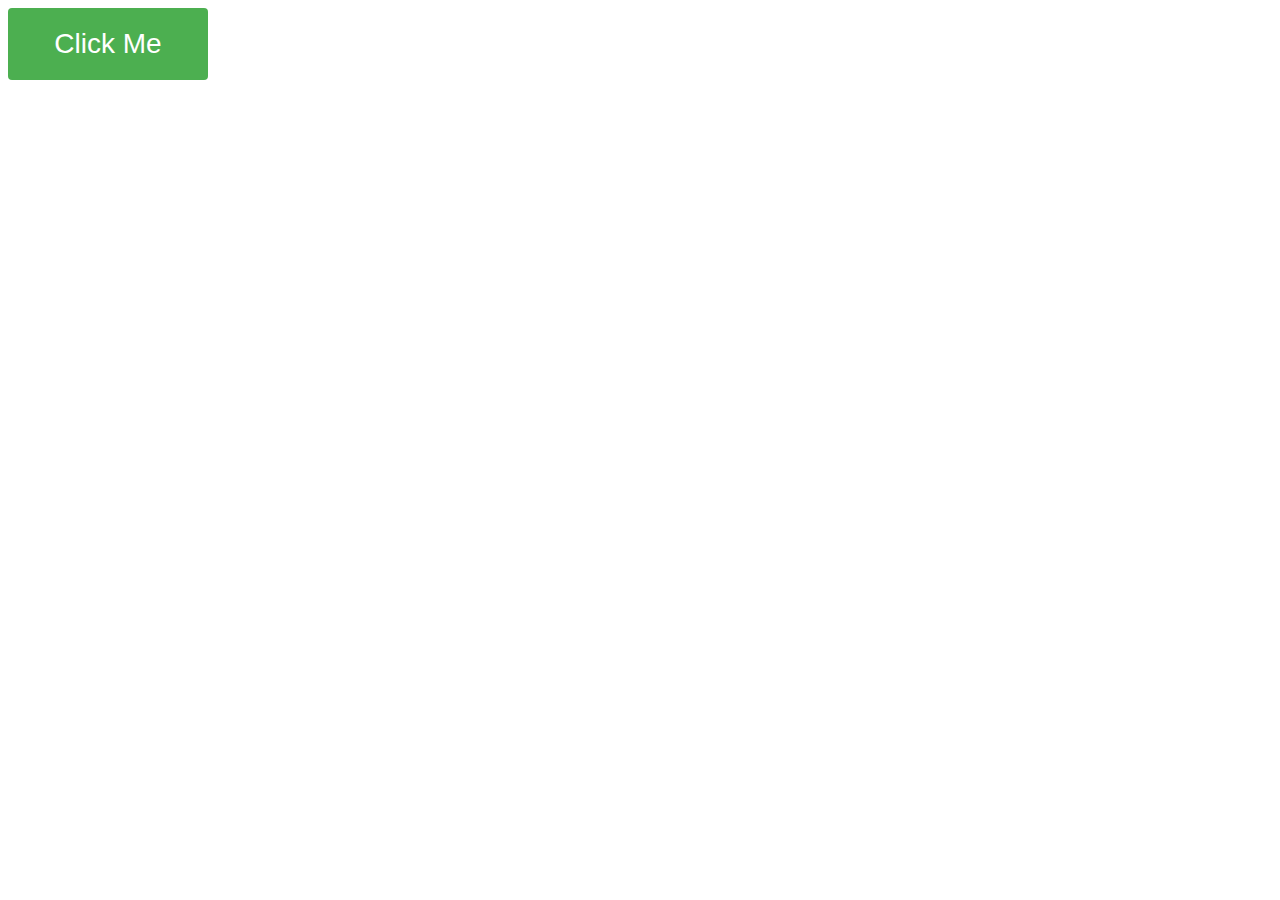
<file: GoodExample/波纹效果.html>
<!DOCTYPE html>
<html lang="en">
<head>
	<meta charset="UTF-8">
	<title>test</title>
	<style type="text/css">
		button{
			position: relative;
			color: #ffffff;
			font-size: 28px;
			padding: 20px;
			border: none;
			width: 200px;
			background-color: #4CAF50;
			border-radius: 4px;
			overflow: hidden;
			cursor: pointer;
		}
		button:after{
			position: absolute;
			display: block;
			content: "";
			background-color: #90EE90;
/*			padding-top: 300%;
			padding-left: 350%;*/
			width: 500px;
			height: 500px;
			opacity: 0.5;
			top: 75px;
			left: -500px;
			transition: 0.5s;
			-moz-transition: 0.5s;
			-webkit-transition: 0.5s;
		}
		button:active button:after{
			top: -425px;
			left: 1000px;
		}
	</style>
</head>
<body>
	
	<button>
		<span>Click Me</span>
	</button>

</body>
</html>
</file>
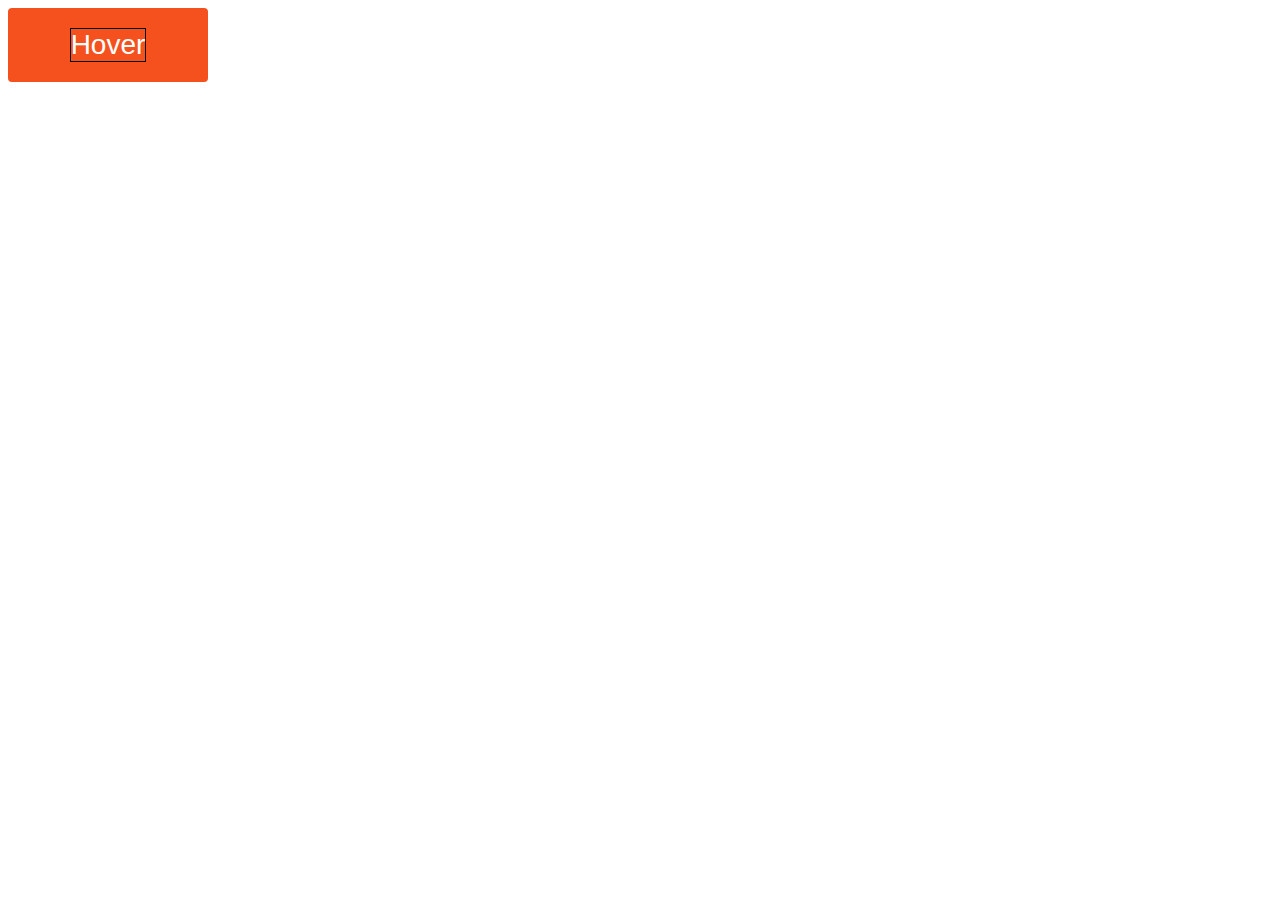
<file: GoodExample/鼠标移动到按钮上后添加箭头标记.html>
<!DOCTYPE html>
<html lang="en">
<head>
	<meta charset="UTF-8">
	<title>test</title>
	<style type="text/css">
		button{
			display: inline-block;
			width: 200px;
			padding: 20px;
			font-size: 28px;
			border: none;
			background-color: #f4511e;
			color: #ffffff;
			border-radius: 4px;
			text-align: center;
			cursor: pointer;
			/*transition: all 0.5s;*/
		}
		button span{
			position: relative;
			cursor: pointer;
			display: inline-block;
			transition: 0.5s;
			border: 1px solid #000000;
		}
		button span:after{
			position: absolute;
			content: "»";
			opacity: 0;
			transition: 0.5s;
			top: 0;
			right: -29px;
		}
		button:hover{
			box-shadow: 0 0 5px 5px #c6c6c6;
		}
		button:hover span{
			padding-right: 25px;
		}
		button:hover span:after{
			right: 0;
			opacity: 1;
		}
	</style>
</head>
<body>
	
	<button>
		<span>Hover</span>
	</button>

</body>
</html>
</file>
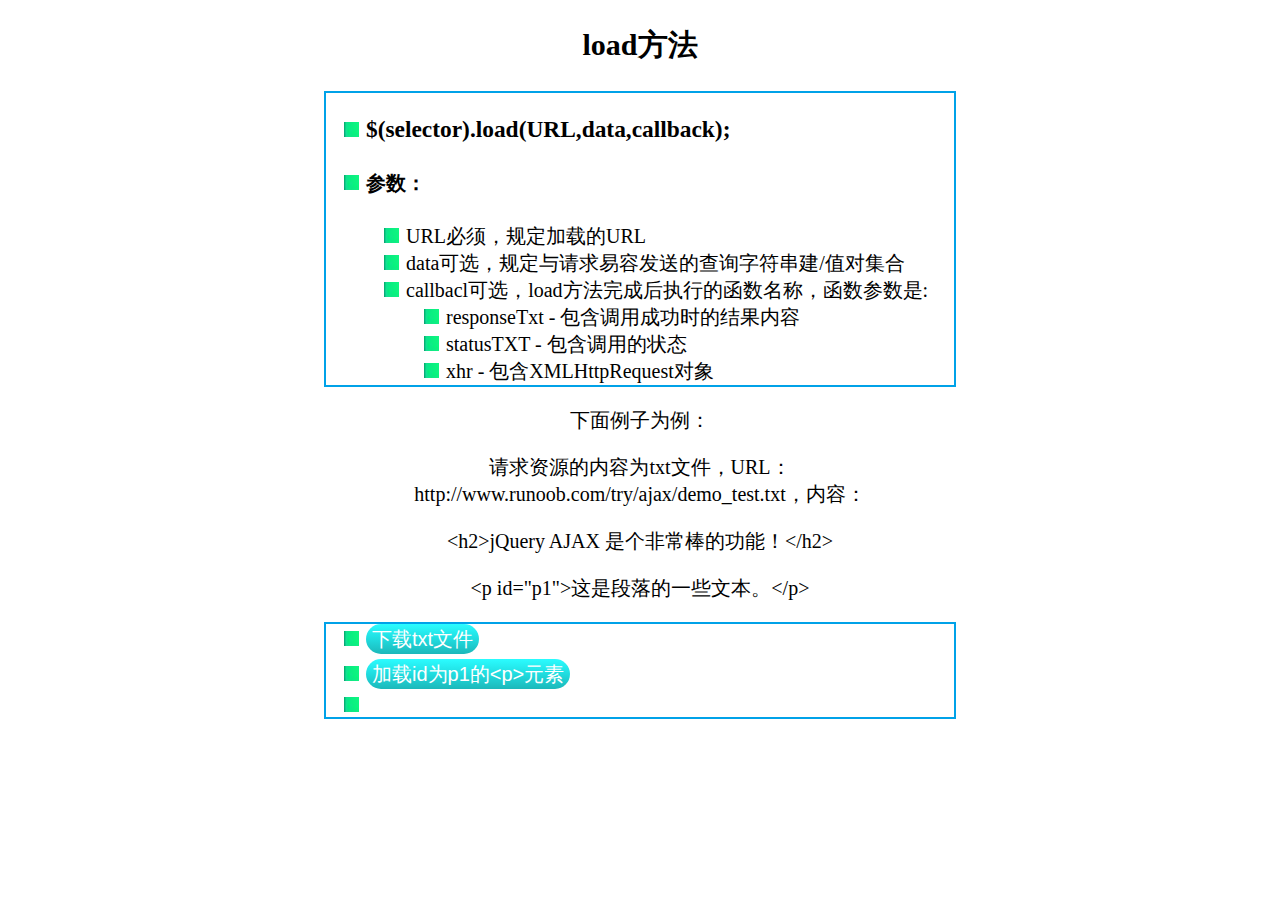
<file: GoodExample/jQuery/ajax-load.html>
<!DOCTYPE html>
<html lang="en">
<head>
	<meta charset="UTF-8">
	<title>jQuery的-load方法</title>
	<script type="text/javascript" src="./package/jquery-3.1.0.js"></script>
	<link rel="stylesheet" type="text/css" href="./css/main.css" />
</head>
<body>
	<div class="loadcontainer">
		<header>
			<h2>load方法</h2>
		</header>
		<ul>
			<li><h3>$(selector).load(URL,data,callback);</h3></li>
			<li>
				<h4>参数：</h4>
				<ul>
					<li>URL必须，规定加载的URL</li>
					<li>data可选，规定与请求易容发送的查询字符串建/值对集合</li>
					<li>
						callbacl可选，load方法完成后执行的函数名称，函数参数是:
						<ul>
							<li>responseTxt - 包含调用成功时的结果内容</li>
							<li>statusTXT - 包含调用的状态</li>
							<li>xhr - 包含XMLHttpRequest对象</li>
						</ul>
					
					</li>
				</ul>
			</li>
		</ul>
		<p>下面例子为例：</p>
		<p>请求资源的内容为txt文件，URL：http://www.runoob.com/try/ajax/demo_test.txt，内容：</p>
		<p>&lt;h2&gt;jQuery AJAX 是个非常棒的功能！&lt;/h2&gt;</p>
		<p>&lt;p id="p1"&gt;这是段落的一些文本。&lt;/p&gt;</p>
		<ul>
			<li><button class="load">下载txt文件</button></li>
			<li><button class="loadP">加载id为p1的&lt;p&gt;元素</button></li>
			<li></li>
		</ul>
	</div>
	<script type="text/javascript">

	    $( document ).ready( function(){

	    	$( "div ul:last-of-type li button.load" ).click( function(){
	    		$( "ul:last-of-type li:last-of-type" ).load( "http://www.runoob.com/try/ajax/demo_test.txt", function(){
	    			console.log( "ok" );
	    		} );
	    	} );

	    	$( "div ul:last-of-type li button.loadP" ).click( function(){
	    		$( "ul:last-of-type li:last-of-type" ).load( "http://www.runoob.com/try/ajax/demo_test.txt #p1", function(){
	    			console.log( "ok" );
	    		} );
	    	} );

	    } );

	</script>
</body>
</html>
</file>
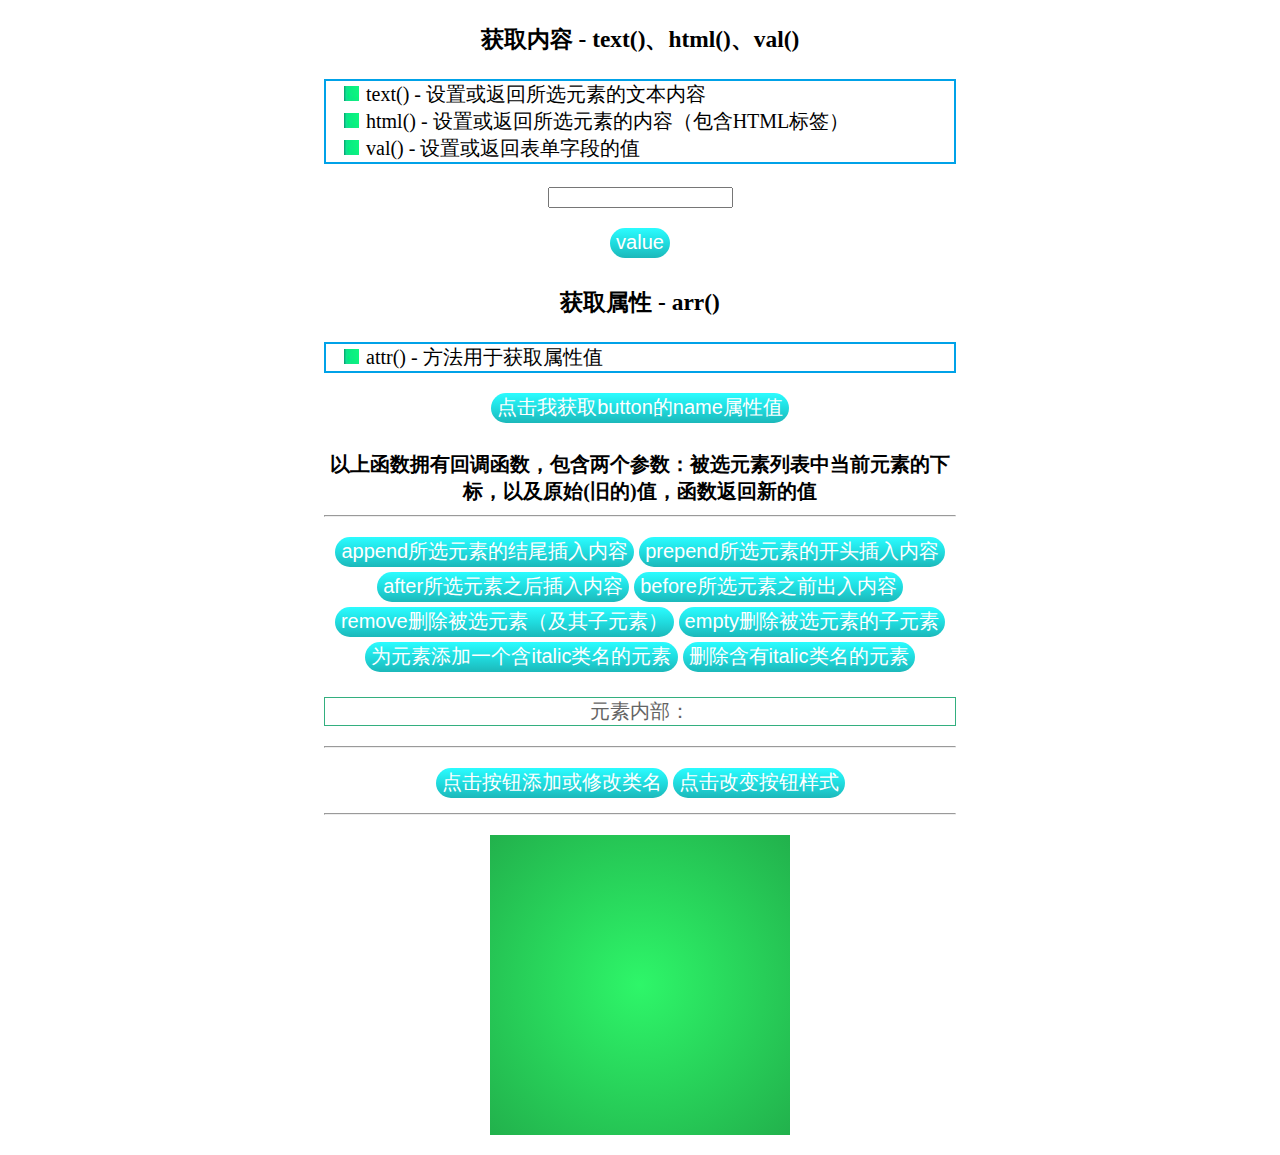
<file: GoodExample/jQuery/DOM.html>
<!DOCTYPE html>
<html lang="en">
<head>
	<meta charset="UTF-8" />
	<title>test</title>
	<script type="text/javascript" src="./package/jquery-3.1.0.js"></script>
	<link rel="stylesheet" type="text/css" href="./css/main.css" />
</head>
<body>
	
	<div>
		<h3>获取内容 - text()、html()、val()</h3>
		<ul>
			<li>text() - 设置或返回所选元素的文本内容</li>
			<li>html() - 设置或返回所选元素的内容（包含HTML标签）</li>
			<li>val() - 设置或返回表单字段的值</li>
		</ul>
		<input type="text" name="msg"><br />
		<button class="btn0" name="jerome">value</button><br />
		<span class="textAttr"></span>
	</div>

	<div>
		<h3>获取属性 - arr()</h3>
		<ul>
			<li>attr() - 方法用于获取属性值</li>
		</ul>
		<button class="btn1" name="获取我干什么">点击我获取button的name属性值</button><br />
		<span class="attrText"></span>
		<br />
		<strong>以上函数拥有回调函数，包含两个参数：被选元素列表中当前元素的下标，以及原始(旧的)值，函数返回新的值</strong>
		<hr />
	</div>

	<div class="eleoperate">
		<button class="appbtn">append所选元素的结尾插入内容</button>
		<button class="prebtn">prepend所选元素的开头插入内容</button>
		<button class="aftbtn">after所选元素之后插入内容</button>
		<button class="befbtn">before所选元素之前出入内容</button>
		<button class="rembtn">remove删除被选元素（及其子元素）</button>
		<button class="empbtn">empty删除被选元素的子元素</button>
		<button class="italic">为元素添加一个含italic类名的元素</button>
		<button class="deleitalic">删除含有italic类名的元素</button>
		<p class="operateP">元素内部：</p>
		<hr />
	</div>

	<div class="classoperate">
		<button class="">点击按钮添加或修改类名</button>
		<button class="">点击改变按钮样式</button>
		<hr />
	</div>

	<div class="box">
		<p></p>
	</div>

	<script type="text/javascript">
		
		$( document ).ready( function(){
			$( "button.btn0" ).click( function(){
				$( "span.textAttr" ).text( $( "input[name='msg']" ).val() );
			} );

			$( "button.btn1" ).click( function(){
				$( "span.attrText" ).text( $( "button.btn1" ).attr( "name" ) );
			} );


			/**
			 * append在所选元素尾部添加元素
			 * arr 元素集合
			 */
			$( "div.eleoperate button.appbtn" ).click( function(){
				var arr = eleoperate( "append" );
				$( "div.eleoperate p.operateP" ).append( arr[0], arr[1], arr[2] );
				console.log( arr.length  );
			} );

			/**
			 * prepend在所选元素尾部开头元素
			 * arr 元素集合
			 */
			$( "div.eleoperate button.prebtn" ).click( function(){
				var arr = eleoperate( "prepend" );
				$( "div.eleoperate p.operateP" ).prepend( arr[0], arr[1], arr[2] );
				console.log( arr.length );
			} );

			/**
			 * after在所选元素之后添加元素
			 * arr 元素集合
			 */
			$( "div.eleoperate button.aftbtn" ).click( function(){
				var arr = eleoperate( "after" );
				$( "div.eleoperate p.operateP" ).after( arr[0], arr[1], arr[2] );
				console.log( arr.length  );
			} );

			/**
			 * before在所选元素之前添加元素
			 * arr 元素集合
			 */
			$( "div.eleoperate button.befbtn" ).click( function(){
				var arr = eleoperate( "before" );
				$( "div.eleoperate p.operateP" ).before( arr[0], arr[1], arr[2] );
				console.log( arr.length  );
			} );

			/**
			 * remove删除所选元素包括子元素
			 * arr 元素集合
			 */
			$( "div.eleoperate button.rembtn" ).click( function(){
				$( "div.eleoperate p.operateP" ).remove();
			} );

			/**
			 * empty删除所选元素中的子元素
			 * arr 元素集合
			 */
			$( "div.eleoperate button.empbtn" ).click( function(){
				$( "div.eleoperate p.operateP" ).empty();
			} );


			$( "div.eleoperate button.italic" ).click( function(){
				$( "div.eleoperate p.operateP" ).append( $( "<p class=italic></p>" ).text( "italic类名的P元素" ) );
			} );

			/**
			 * 删除所选元素集合中能通过remove参数选择器查找到的元素
			 */
			$( "div.eleoperate button.deleitalic" ).click( function(){
				$( "p" ).remove( ".italic" );
			} );

			/**
			 * addClass给被选元素的添加类名
			 * removeClass删除被选元素的类名
			 * toggleClass对被选元素进行添加/删除类的切换操作
			 */
			$( "div.classoperate button:first-of-type" ).click( function(){
				$( "div.classoperate button:first-of-type" ).addClass( "addtional" );
			} );

			/**
			 * cssheight选定元素添加指定样式
			 * 参数为JSON格式时可添加多个样式
			 */
			$( "div.classoperate  button:last-of-type" ).click( function(){
				$( "div.classoperate button:last-of-type" ).css( {
					"color":"green"
				} );
			} );

			$( "div.box > p" ).click( function(){

				$( this ).text( "width:" + $( this ).width() + "\nheight:" + $( this ).height() + "\ninnerWidth:" + $( this ).innerWidth() + "\ninnerHeight:" + $( this ).innerHeight() + "\nouterWidth:" + $( this ).outerWidth() + "\nouterHeight" + $( this ).outerHeight() )
			} );


			function eleoperate( content ){
				var text1 = "<p>" + content  + "</p>"; //使用HTML标签创建文本
				var text2 = $( "<p></p>" ).text( content );  //使用jQuery创建文本
				var text3 = document.createElement( "p" );//使用DOM创建文本
					text3.innerHTML = content;
				console.log( "ok?" );
				return [text1,text2,text3];
			}
		} );

	</script>

</body>
</html>
</file>
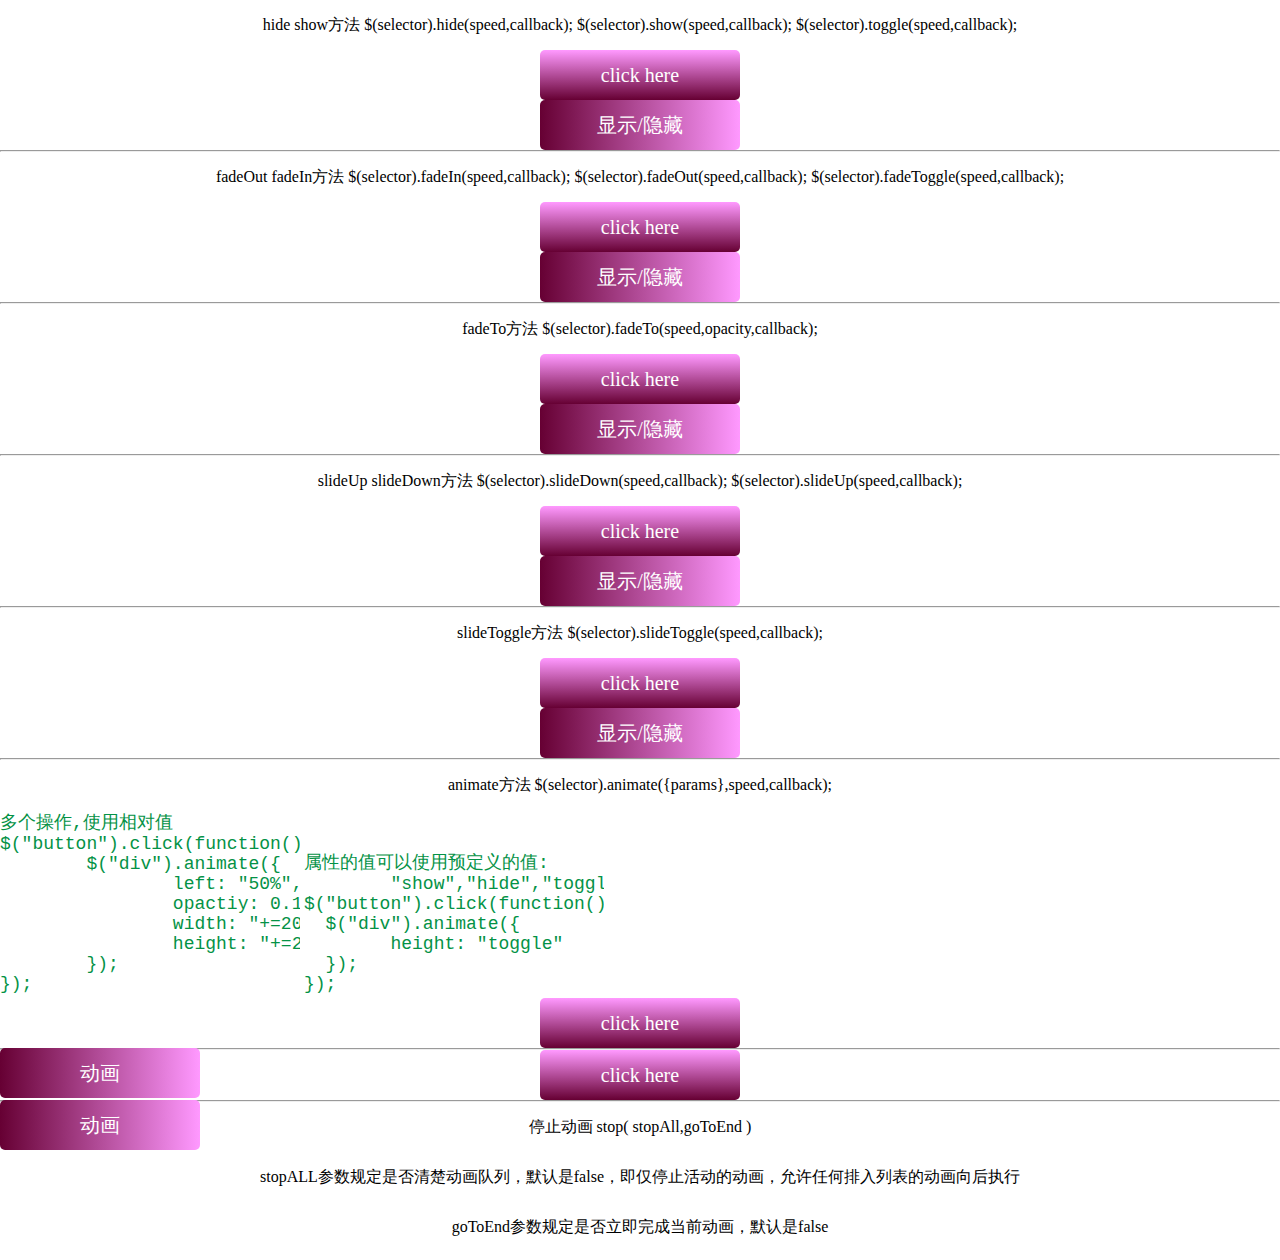
<file: GoodExample/jQuery/effect.html>
<!DOCTYPE html>
<html lang="en">
<head>
	<meta charset="UTF-8">
	<title>test</title>
	<script src="./package/jquery-3.1.0.js"></script>
	<style type="text/css">
		*{
			padding:0;
			margin:0;
		}
		div span{
			display: block;
			height: 50px;
			line-height: 50px;
			text-align: center;
		}
		div pre{
			display: inline-block;
			color: #049246;
			font-size: 18px;
			width: 300px;
			overflow: hidden;
		}
		div p{
			width: 200px;
			margin: 0 auto;
			text-align: center;
			color: #ffffff;
			font-size: 20px;
			height: 50px;
			line-height: 50px;
			border-radius: 5px;
		}
		div p:first-of-type{
			cursor: pointer;
			background: -webkit-linear-gradient( top, #FF99FF, #660033 );
			background: -o-linear-gradient( bottom, #FF99FF, #660033 );
			background: -moz-linear-gradient( bottom, #FF99FF, #660033 );
			background: linear-gradient( to bottom, #FF99FF, #660033 );
		}
		div p:last-of-type{
			background: -webkit-linear-gradient( left, #660033, #FF99FF );
			background: -o-linear-gradient( right , #660033, #FF99FF );
			background: -moz-linear-gradient( right, #660033, #FF99FF );
			background: linear-gradient( to right, #660033, #FF99FF);
		}
		div hr{
			color:#FF3300;
		}
	</style>
</head>
<body>
	
	<div class="btnContainer">
		<span>hide show方法 $(selector).hide(speed,callback); $(selector).show(speed,callback); $(selector).toggle(speed,callback);</span>
		<p>click here</p>
		<p>显示/隐藏</p>
		<hr />
	</div>

	<div class="btnContainer1">
		<span>fadeOut fadeIn方法 $(selector).fadeIn(speed,callback); $(selector).fadeOut(speed,callback); $(selector).fadeToggle(speed,callback);</span>
		<p>click here</p>
		<p>显示/隐藏</p>
		<hr />
	</div>

	<div class="btnContainer2">
		<span>fadeTo方法 $(selector).fadeTo(speed,opacity,callback);</span>
		<p>click here</p>
		<p>显示/隐藏</p>
		<hr />
	</div>

	<div class="btnContainer3">
		<span>slideUp slideDown方法 $(selector).slideDown(speed,callback); $(selector).slideUp(speed,callback);</span>
		<p>click here</p>
		<p>显示/隐藏</p>
		<hr />
	</div>

	<div class="btnContainer4">
		<span>slideToggle方法 $(selector).slideToggle(speed,callback);</span>
		<p>click here</p>
		<p>显示/隐藏</p>
		<hr />
	</div>

	<div class="btnContainer5" style="position: relative;">
		<span>animate方法 $(selector).animate({params},speed,callback);</span>
<pre>
多个操作,使用相对值
$("button").click(function(){
	$("div").animate({
		left: "50%",
		opactiy: 0.1,
		width: "+=200px",
		height: "+=200px"
	});
}); 
</pre>
<pre>
属性的值可以使用预定义的值:
	"show","hide","toggle"
$("button").click(function(){
  $("div").animate({
	height: "toggle"
  });
}); 
</pre>
		<p>click here</p>
		<p style="position: absolute;">动画</p>
		<hr />
	</div>

	<div class="btnContainer6" style="position: relative;">
		<p>click here</p>
		<p style="position: absolute;">动画</p>
		<hr />
	</div>

	<div class="btnContainer6">
		<span>停止动画 stop( stopAll,goToEnd ) </span>
		<span>stopALL参数规定是否清楚动画队列，默认是false，即仅停止活动的动画，允许任何排入列表的动画向后执行</span>
		<span>goToEnd参数规定是否立即完成当前动画，默认是false</span>
	</div>

	<script type="text/javascript">
		
		$( document ).ready( function(){

			// hide和show方法，元素隐藏时不占空间，显示时占空间

			var key = true;
			$( "div.btnContainer p:first-of-type" ).click( function(){

				key ? ( function(){
						$( "div.btnContainer p:last-of-type" ).hide( "slow" );
						key = false;
				} )() : ( function(){
						$( "div.btnContainer p:last-of-type" ).show( "slow" );
						key = true;
					} )();

			} );
			
			// toggle方法可根据元素显示隐藏状态判断是否显示或隐藏

			// $( "div.btnContainer p:first-of-type" ).click( function(){

			// 	$( "div.btnContainer p:last-of-type" ).toggle( "slow" );

			// } );

			// 淡入淡出，淡出最终不占据空间，淡入占据空间
			// var fadeKey = true;
			// $( "div.btnContainer1 p:first-of-type" ).click( function(){

			// 	fadeKey ? ( function(){

			// 		$( "div.btnContainer1 p:last-of-type" ).fadeOut();
			// 		fadeKey = false;

			// 	} )() : ( function(){

			// 		$( "div.btnContainer1 p:last-of-type" ).fadeIn();
			// 		fadeKey = true;

			// 	} )();
				
			// } );

			$( "div.btnContainer1 p:first-of-type" ).click( function(){

				$( "div.btnContainer1 p:last-of-type" ).fadeToggle( "slow" );

			} );

			// fadeTo 透明度
			$( "div.btnContainer2 p:first-of-type" ).click( function(){

				$( "div.btnContainer2 p:last-of-type" ).fadeTo( "slow", 0.6 );

			} );

			//滑动
			var slideKey = true;
			$( "div.btnContainer3 P:first-of-type" ).click( function(){

				slideKey ? ( function(){
					$( "div.btnContainer3 p:last-of-type" ).slideDown( "slow" );
					slideKey = false;
				} )() : ( function(){
					$( "div.btnContainer3 p:last-of-type" ).slideUp( "slow" );
					slideKey = true;
				} )();

			} );

			//画上画下
			$( "div.btnContainer4 P:first-of-type" ).click( function(){
				$( "div.btnContainer4 p:last-of-type" ).slideToggle( "fast" );
			} );

			$( "div.btnContainer5 P:first-of-type" ).click( function(){
				$( "div.btnContainer5 p:last-of-type" ).animate( {
					height: "200px"
				}, "slow" );
				$( "div.btnContainer5 p:last-of-type" ).animate( {
					height: "50px"
				}, "slow" );
			} );


			//animate - 队列功能
			$( "div.btnContainer6 P:first-of-type" ).click( function(){
				$( "div.btnContainer6 p:last-of-type" ).animate( {left: "50%", marginLeft: "-200px", height: "400px",opactiy: "0.5"}, "slow" );
				$( "div.btnContainer6 p:last-of-type" ).animate( {width: "400px",opactiy: "0.8",borderRadius: "200px"}, "slow" );
				$( "div.btnContainer6 p:last-of-type" ).animate( {height: "50px",opactiy: "0.5",borderRadius: "200px"}, "slow" );
				$( "div.btnContainer6 p:last-of-type" ).animate( {width: "200px",opactiy: "0.8"}, "slow" );
			} );

		} );

	</script>

</body>
</html>
</file>
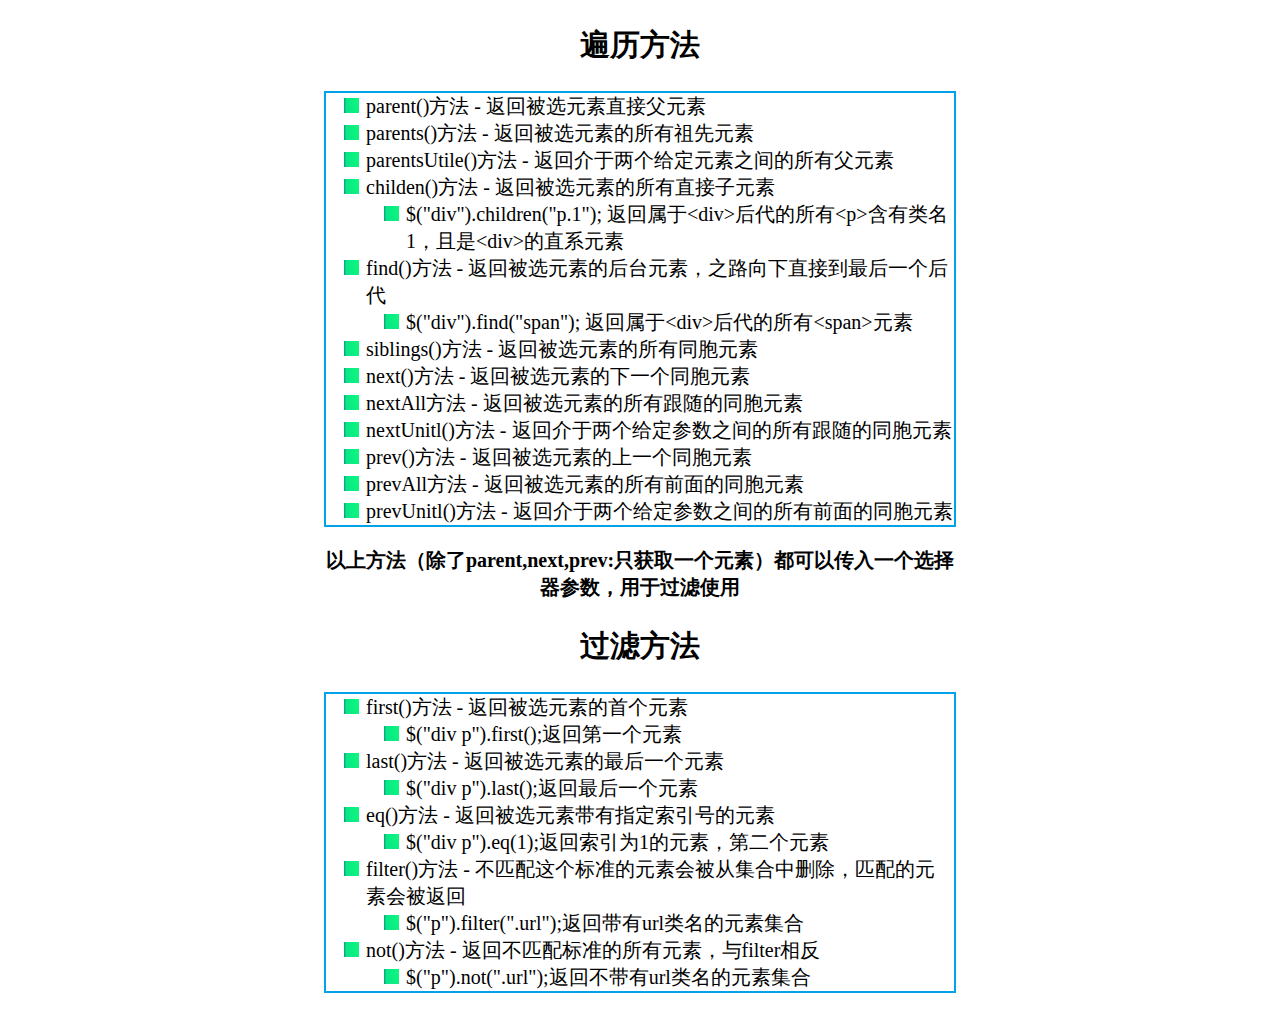
<file: GoodExample/jQuery/iterate.html>
<!DOCTYPE html>
<html lang="en">
<head>
	<meta charset="UTF-8">
	<title>test</title>
	<script type="text/javascript" src="./package/jquery-3.1.0.js"></script>
	<link rel="stylesheet" type="text/css" href="./css/main.css" />
</head>
<body>
	
	<div>
		<header>
			<h2>遍历方法</h2>
		</header>
		<ul>
			<li>parent()方法 - 返回被选元素直接父元素</li>
			<li>parents()方法 - 返回被选元素的所有祖先元素</li>
			<li>parentsUtile()方法 - 返回介于两个给定元素之间的所有父元素</li>
			<li>childen()方法 - 返回被选元素的所有直接子元素
				<ul>
					<li>$("div").children("p.1"); 返回属于&lt;div&gt;后代的所有&lt;p&gt;含有类名1，且是&lt;div&gt;的直系元素</li>
				</ul>
			</li>
			<li>
				find()方法 - 返回被选元素的后台元素，之路向下直接到最后一个后代
				<ul>
					<li>$("div").find("span"); 返回属于&lt;div&gt;后代的所有&lt;span&gt;元素</li>
				</ul>
			</li>
			<li>siblings()方法 - 返回被选元素的所有同胞元素</li>
			<li>next()方法 - 返回被选元素的下一个同胞元素</li>
			<li>nextAll方法 - 返回被选元素的所有跟随的同胞元素</li>
			<li>nextUnitl()方法 - 返回介于两个给定参数之间的所有跟随的同胞元素</li>
			<li>prev()方法 - 返回被选元素的上一个同胞元素</li>
			<li>prevAll方法 - 返回被选元素的所有前面的同胞元素</li>
			<li>prevUnitl()方法 - 返回介于两个给定参数之间的所有前面的同胞元素</li>
		</ul>
		<strong>以上方法（除了parent,next,prev:只获取一个元素）都可以传入一个选择器参数，用于过滤使用</strong>
		<header>
			<h2>过滤方法</h2>
		</header>
		<ul>
			<li>
				first()方法 - 返回被选元素的首个元素
				<ul>
					<li>$("div p").first();返回第一个元素</li>
				</ul>
			</li>
			<li>
				last()方法 - 返回被选元素的最后一个元素
				<ul>
					<li>$("div p").last();返回最后一个元素</li>
				</ul>
			</li>
			<li>
				eq()方法 - 返回被选元素带有指定索引号的元素
				<ul>
					<li>$("div p").eq(1);返回索引为1的元素，第二个元素</li>
				</ul>
			</li>
			<li>
				filter()方法 - 不匹配这个标准的元素会被从集合中删除，匹配的元素会被返回
				<ul>
					<li>$("p").filter(".url");返回带有url类名的元素集合</li>
				</ul>
			</li>
			<li>
				not()方法 - 返回不匹配标准的所有元素，与filter相反
				<ul>
					<li>$("p").not(".url");返回不带有url类名的元素集合</li>
				</ul>
			</li>
		</ul>
	</div>
</body>
</html>
</file>
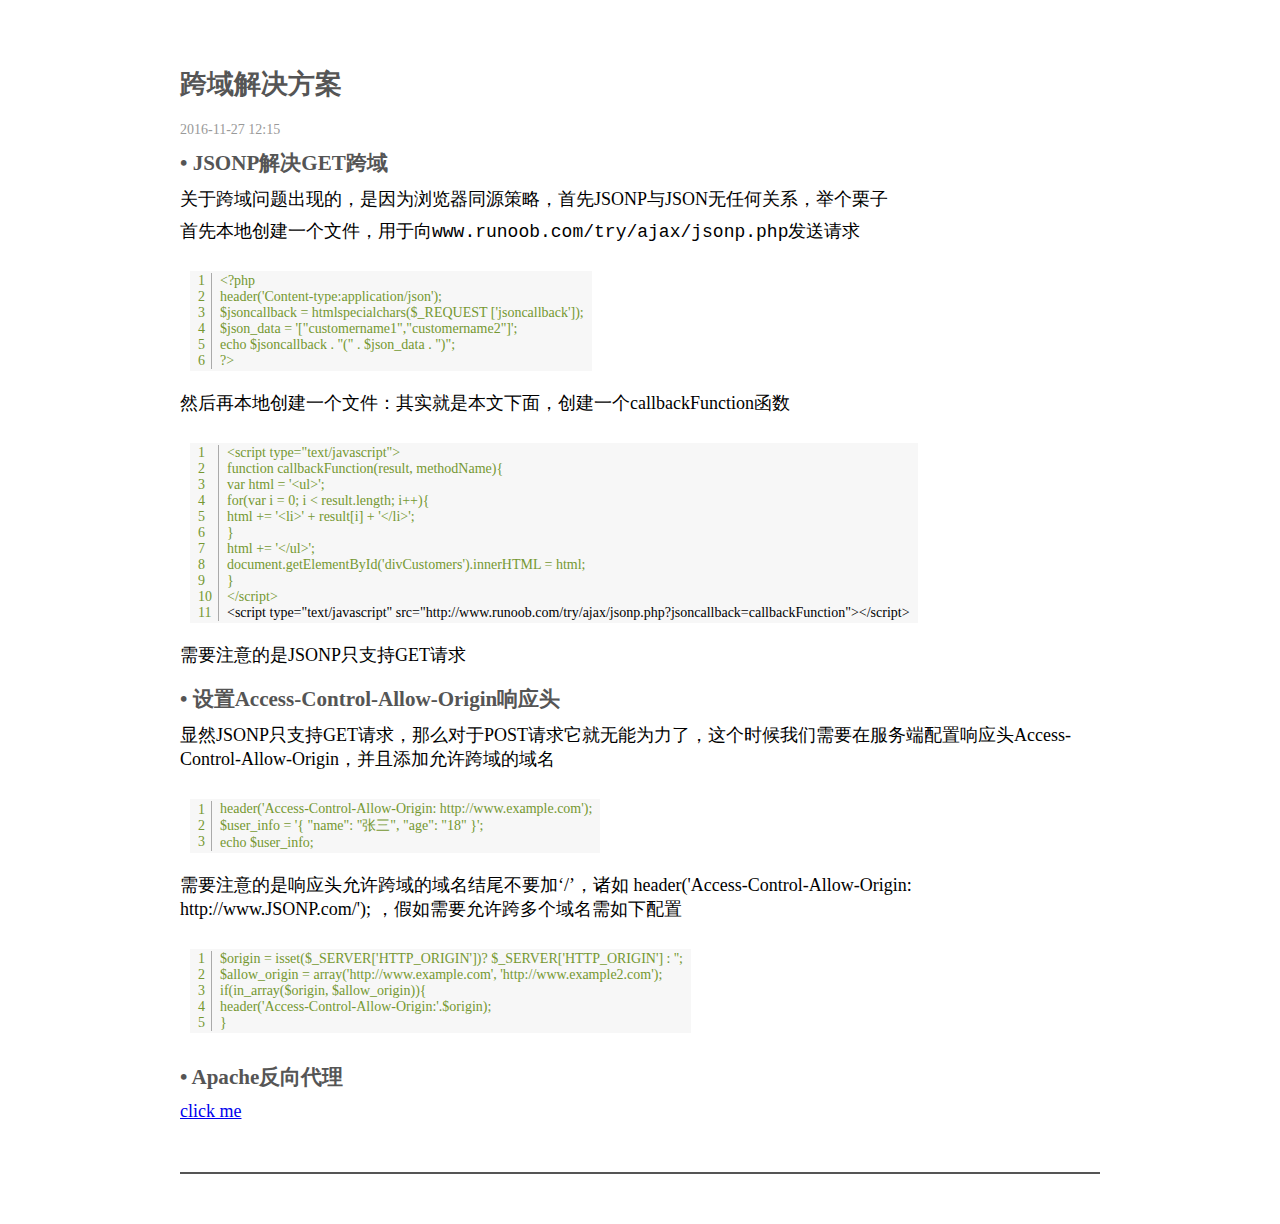
<file: note/JSONP/JSONP.html>
<!DOCTYPE html>
<html>
<head>
<meta charset="utf-8">
<title>JSONP 实例</title>
<link rel="stylesheet" type="text/css" href="./main.css">
<script type="text/javascript" src="http://cdn.webfont.youziku.com/wwwroot/js/wf/youziku.api.min.js"></script>
</head>
<body>
    <div class="container">
        <section class="main">
            <article class="aritcle-main">
                <header>
                    <h2>跨域解决方案</h2>
                </header>
                <time>
                    2016-11-27 12:15
                </time>
                <div class="article-entry">
                    <h3>• JSONP解决GET跨域</h2>
                    <p>关于跨域问题出现的，是因为浏览器<code>同源策略</code>，首先JSONP与JSON无任何关系，举个栗子</p>
                    <p>首先本地创建一个文件，用于向<code>www.runoob.com/try/ajax/jsonp.php</code>发送请求</p>
                    <table>
                        <tbody>
                            <tr>
                                <td>
                                    <span>1</span>
                                    <br />
                                    <span>2</span>
                                    <br />
                                    <span>3</span>
                                    <br />
                                    <span>4</span>
                                     <br />
                                    <span>5</span>
                                     <br />
                                    <span>6</span>             
                                </td>
                                <td>
                                    <span>&lt;?php</span>
                                    <br />
                                    <span>header('Content-type:application/json');</span>
                                    <br />
                                    <span>$jsoncallback = htmlspecialchars($_REQUEST ['jsoncallback']);</span>
                                    <br />
                                    <span>$json_data = '["customername1","customername2"]';</span>
                                    <br />
                                    <span>echo $jsoncallback . "(" . $json_data . ")";</span>
                                    <br />
                                    <span>?&gt;</span>
                                </td>
                            </tr>
                        </tbody>
                    </table>
                    <p>然后再本地创建一个文件：其实就是本文下面，创建一个callbackFunction函数</p>
                    <table>
                        <tbody>
                            <tr>
                                <td>
                                    <span>1</span>
                                    <br />
                                    <span>2</span>
                                    <br />
                                    <span>3</span>
                                    <br />
                                    <span>4</span>
                                     <br />
                                    <span>5</span>
                                     <br />
                                    <span>6</span>  
                                    <br />
                                    <span>7</span>  
                                    <br />
                                    <span>8</span>
                                    <br />
                                    <span>9</span>
                                    <br />
                                    <span>10</span>  
                                    <br />
                                    <span>11</span>           
                                </td>
                                <td>
                                    <span>&lt;script type="text/javascript"&gt;</span>
                                    <br />
                                    <span>function callbackFunction(result, methodName){</span>
                                    <br />
                                    <span>var html = '&lt;ul&gt;';</span>
                                    <br />
                                    <span>for(var i = 0; i < result.length; i++){</span>
                                    <br />
                                    <span>html += '&lt;li&gt;' + result[i] + '&lt;/li&gt;';</span>
                                    <br />
                                    <span>}</span>
                                    <br />
                                    <span>html += '&lt;/ul&gt;';</span>
                                    <br />
                                    <span>document.getElementById('divCustomers').innerHTML = html;</span>
                                    <br />
                                    <span>}</span>
                                    <br />
                                    <span>&lt;/script&gt;</span>
                                    <br />
                                    <span style="color:black">&lt;script type="text/javascript" src="http://www.runoob.com/try/ajax/jsonp.php?jsoncallback=callbackFunction"&gt;&lt;/script&gt;</span>
                                </td>
                            </tr>
                        </tbody>
                    </table>
                    <p class="">需要注意的是JSONP只支持GET请求</p>
                    <h3>• 设置Access-Control-Allow-Origin响应头</h2>
                    <p>显然JSONP只支持GET请求，那么对于POST请求它就无能为力了，这个时候我们需要在服务端配置响应头Access-Control-Allow-Origin，并且添加允许跨域的域名</p>
                    <table>
                        <tbody>
                            <tr>
                                <td>
                                    <span>1</span>
                                    <br />
                                    <span>2</span>
                                    <br />
                                    <span>3</span>                                   
                                </td>
                                <td>
                                    <span>header('Access-Control-Allow-Origin: http://www.example.com');</span>
                                    <br />
                                    <span>$user_info = '{ "name": "张三", "age": "18" }';</span>
                                    <br />
                                    <span>echo $user_info;</span>                               
                                </td>
                            </tr>
                        </tbody>
                    </table>
                    <p>需要注意的是响应头允许跨域的域名结尾不要加‘/’，诸如 header('Access-Control-Allow-Origin: http://www.JSONP.com/'); ，假如需要允许跨多个域名需如下配置</p>
                    <table>
                        <tbody>
                            <tr>
                                <td>
                                    <span>1</span>
                                    <br />
                                    <span>2</span>
                                    <br />
                                    <span>3</span>
                                    <br />
                                    <span>4</span>   
                                    <br />
                                    <span>5</span>                                 
                                </td>
                                <td>
                                    <span>$origin = isset($_SERVER['HTTP_ORIGIN'])? $_SERVER['HTTP_ORIGIN'] : ''; </span>
                                    <br />
                                    <span>$allow_origin = array('http://www.example.com', 'http://www.example2.com');</span>
                                    <br />
                                    <span>if(in_array($origin, $allow_origin)){  </span>    
                                    <br />
                                    <span>header('Access-Control-Allow-Origin:'.$origin);</span>   
                                    <br />
                                    <span>}</span>                        
                                </td>
                            </tr>
                        </tbody>
                    </table>
                    <h3>• Apache反向代理</h3>
                    <a href="http://everyding.github.io/2016/04/16/cross-domain/">click me</a>
                </div>
            </article>
        </section>

        <div id="divCustomers"></div>
    </div>

    <script type="text/javascript">
        $youziku.load("body", "c682438286354c43ae91370a4a5b123a", "Source-Han-Light");
        $youziku.draw();

        function callbackFunction(result, methodName){
            var html = '<ul>';
            for(var i = 0; i < result.length; i++){
                html += '<li>' + result[i] + '</li>';
            }
            html += '</ul>';
            document.getElementById('divCustomers').innerHTML = html;
        }
    </script>
    <script type="text/javascript" src="http://www.runoob.com/try/ajax/jsonp.php?jsoncallback=callbackFunction"></script>
</body>
</html>
</file>
<file: css/index.css>
body{
	font-size: 1.3em;
	height: 100%;
	background: linear-gradient( to right, rgba(37,255,253,0), rgba(61,38,250,1),);
	background: -webkit-linear-gradient( left, rgba(37,255,253,0), rgba(61,38,250,1) );
	background: -moz-linear-gradient( right, rgba(37,255,253,0), rgba(61,38,250,1) );
	background: -o-linear-gradient( right,rgba(37,255,253,0), rgba(61,38,250,1),  );
}
div h3{
	text-align: center;
	color: #ffffff;
}
ul li{ 
	list-style: none;
	margin-bottom: 5px;
}
ul li a{
	text-decoration: none;
	color: #ffffff;
	height: 30px;
	line-height: 30px;
	border-radius: 6px;
	padding: 4px 10px;
	background:linear-gradient( to right, #FFD917, #FF096E);
	background: -webkit-linear-gradient( left, #FFD917, #FF096E );
	background: -moz-linear-gradient( left, #FFD917, #FF096E );
	background: -o-linear-gradient( left, #FFD917, #FF096E );
}
</file>
<file: CSS-Secrets/css/main.css>
/*
* @Author: jeromelive
* @Date:   2016-11-27 23:50:42
* @Last Modified by:   jeromelive
* @Last Modified time: 2016-11-29 23:54:30
*/

html{
	font-style: 20px;
}

article.background-border{
	max-width: 920px;
	margin: 2.5rem auto;
	background-color: #F8ECE8;
	font-size: 1rem;
}

article.background-border h1{
	color: #DC277E;
	font-size: 2rem;
	font-weight: bold;
}

article.background-border h1 span{
	display: inline-block;
	color: #fff;
	font-size: 5rem;
	text-align: right;
	width: 6rem;
	line-height: 1;
	padding: .5rem 2rem;
	margin: 0 1rem 0 0;
	border-radius:4rem 4rem 0 4rem;
	background: #DC277E;
}

article.background-border div.entry{
	color: #fff;
	padding: 1.6rem;
	border-radius: 2rem;
	background-color: #6D5E58;
}

article.background-border div.entry p:first-child{
	color: #A8C234;
	font-weight: bold;
}

article.background-border div.entry h2.additional{
	color: #DC277E;
}

article.background-border div.translucent{
	color: #646464;
	border: 10px solid hsla(0,0%,100%,.5);
	background: white;
	background-clip: padding-box;
	-webkit-background-clip: padding-box;
	-moz-background-clip: padding-box;
	-o-background-clip: padding-box;
}

article.background-border div.multiple-borders{
	box-shadow: 0 0 0 10px yellowgreen,0 0 0 15px deeppink;
}

article.background-border div.multiple-borders ul.outline{
	max-width: 400px;
	margin: 0 auto;
	border: 5px solid #fff;
	outline: 5px solid #DC277E;
	border-radius: 4rem;
}

/******************************************背景定位部分***********************************************************/
article.background-border  div.backgroundposition{
	background: url( "./img/dongnanya.png" ) no-repeat #58a bottom right;
	background-position: right 20px bottom 10px;
}

article.background-border  div.boxshadowoutline{
	outline: 1rem solid yellowgreen;
	box-shadow: 0 0 0 .8rem yellowgreen;
}

/*******************************************渐变部分****************************************/
article.background-border div.entry p.stripeP{
	border: 1px solid;
	color: #6D5E58;
	cursor: pointer;
	line-height: 2;
	font-weight: bold;
}

/*两条条纹*/
article.background-border div.stripebackground{
	background: linear-gradient( #fb3 50%,#58a 50%);
	/*创建不全等条纹*/
	/*background: linear-gradient( #fb3 30%,#58a 30% );*/
	background: -webkit-linear-gradient( #fb3 50%,#58a 50% );
	background: -moz-linear-gradient( #fb3 50%,#58a 50% );
	background: -o-linear-gradient( #fb3 50%,#58a 50% );
	background-size: 100% 30px;/*把条纹的盖度缩小到了15px,背景默认情况下是重复平铺的*/
}

/*条纹方向想右*/
article.background-border div.rifgtstripebackground{
	background: linear-gradient( to right,#fb3 50%,#58a 50%);
	background: -webkit-linear-gradient( left,#fb3 50%,#58a 50% );
	background: -moz-linear-gradient( right,#fb3 50%,#58a 50% );
	background: -o-linear-gradient( right,#fb3 50%,#58a 50% );
	background-size: 30px 100%;
}

/*三条纹*/
article.background-border div.threestripebackground{
	background: linear-gradient( #fb3 33.30%,#58a 0,#58a 66.6%,yellowgreen 0);
	background: -webkit-linear-gradient( #fb3 33.3%,#58a 0,#58a 66.6%,yellowgreen 0 );
	background: -moz-linear-gradient( #fb3 33.3%,#58a 0,#58a 66.6%,yellowgreen 0 );
	background: -o-linear-gradient( #fb3 33.3%,#58a 0,#58a 66.6%,yellowgreen 0 );
	background-size: 100% 45px;
}

/*倾斜45度条纹*/
article.background-border div.tilt45stripebackground{
	background: linear-gradient( 45deg, #fb3 25%,#58a 0,#58a 50%,#fb3  0, #fb3 75%,#58a 0);
	background: -webkit-linear-gradient( 45deg, #fb3 25%,#58a 0,#58a 50%,#fb3  0, #fb3 75%,#58a 0);
	background: -moz-linear-gradient( 45deg, #fb3 25%,#58a 0,#58a 50%,#fb3  0, #fb3 75%,#58a 0);
	background: -o-linear-gradient( 45deg, #fb3 25%,#58a 0,#58a 50%,#fb3  0, #fb3 75%,#58a 0);
	background-size: 30px 30px;
}

/*倾斜60度条纹*/
article.background-border div.tilt60stripebackground{
	background: repeating-linear-gradient( 45deg, #fb3,#fb3 15px,#58a 0,#58a 30px );
	background: -webkit-repeating-linear-gradient( 45deg, #fb3,#fb3 15px,#58a 0,#58a 30px );
	background: -moz-repeating-linear-gradient( 45deg, #fb3,#fb3 15px,#58a 0,#58a 30px );
	background: -o-repeating-linear-gradient( 45deg, #fb3,#fb3 15px,#58a 0,#58a 30px );
	background-size: 42.426406871px 42.426406871px ;
}

/*网格背景*/
article.background-border div.stripeoverlap{
	background-color: white;
	background-image: linear-gradient( 90deg, rgba(200,0,0,.5) 50%, transparent 0 ),linear-gradient( rgba(200,0,0,.5) 50%, transparent 0 );
	/*background-image: -webkit-linear-gradient( 90deg, rgba(200,0,0,.5) 50%, transparent 0 ),-webkit-linear-gradient( rgba(200,0,0,.5) 50%, transparent 0 );*/
	background-image: -moz-linear-gradient( 90deg, rgba(200,0,0,.5) 50%, transparent 0 ),-moz-linear-gradient( rgba(200,0,0,.5) 50%, transparent 0 );
	background-image: -o-linear-gradient( 90deg, rgba(200,0,0,.5) 50%, transparent 0 ),-o-linear-gradient( rgba(200,0,0,.5) 50%, transparent 0 );
	background-size: 30px 30px;	
/*	background: white;
	background-image: linear-gradient(white,1px,*/
}

/*固定宽度边框网格*/
/*article.background-border div.stripeoverlap{
	background-image: linear-gradient( 90deg, white 1px, transparent 0 ),linear-gradient( white 1px, transparent 0 );
	background-image: -webkit-linear-gradient( 90deg, white 1px, transparent 0 ),-webkit-linear-gradient( white 1px, transparent 0 );
	background-image: -moz-linear-gradient( 90deg, white 1px, transparent 0 ),-moz-linear-gradient( white 1px, transparent 0 );
	background-image: -o-linear-gradient( 90deg, white 1px, transparent 0 ),-o-linear-gradient( white 1px, transparent 0 );
	background-size: 30px 30px;	
}*/

/*重复波点*/
article.background-border div.stripetanover{
	background: #655;
	background-image: radial-gradient(tan 30%, transparent 0),radial-gradient(tan 30%, transparent 0);
	background-image: -webkit-radial-gradient(tan 30%, transparent 0),-webkit-radial-gradient(tan 30%, transparent 0);
	background-image: -moz-radial-gradient(tan 30%, transparent 0),-moz-radial-gradient(tan 30%, transparent 0);
	background-image: -o-radial-gradient(tan 30%, transparent 0),-o-radial-gradient(tan 30%, transparent 0);
	background-size: 30px 30px;
	background-position: 0 0,15px 15px;
}

/**/
</file>
<file: GoodExample/jQuery/css/main.css>
@font-face{
	font-family:myFont;
	src: url( "" );
}
div{
	width: 50%;
	margin: 0 auto;
	text-align: center;
	margin-bottom: 20px;
	font-size: 20px;
}
div > ul{
	border:2px solid #00A2E8;
}
ul li{
	list-style-image: url( "./img/F115.tmp.jpg" );
	text-align: left;
}
input[name="msg"]{
	margin-bottom: 20px;
}
button{
	color: #ffffff;
	font-size: 20px;
	height: 30px;
	margin-bottom: 5px;
	border:none;
	outline: none;
	border-radius: 15px;
	background-image:linear-gradient( to bottom, #2BFCFF, #20DCDF 50%, #1CB8BA );
	background-image:-webkit-linear-gradient( top, #2BFCFF, #20DCDF 50%, #1CB8BA );
	background-image:-moz-linear-gradient( bottom, #2BFCFF, #20DCDF 50%, #1CB8BA );
	background-image:-o-linear-gradient( bottom, #2BFCFF, #20DCDF 50%, #1CB8BA );
}
div.eleoperate p.operateP{
	border: 1px solid #33AF7F;
	color: #646464;
}

div.classoperate button.addtional{
	color: #000000;
}
div.box p{
	width:300px;
	height: 300px;
	margin: 0 auto;
	background-image: radial-gradient( #2EF669, #22B14C );
	background-image: -webkit-radial-gradient( #2EF669, #22B14C );
	background-image: -moz-radial-gradient( #2EF669, #22B14C );
	background-image: -o-radial-gradient( #2EF669, #22B14C );
}
</file>
<file: note/JSONP/main.css>
*{
	padding: 0;
	margin: 0;
}
body{
	height: 100%;
	font-size: 18px;
}

h2,h3{
	color: #555;
}

div.container{
	max-width: 920px;
	margin: 0 auto;
	padding: 50px 0;
}
section.main{
	margin-bottom: 50px;
}
article.aritcle-main h2{
	padding: 16px 0;
}

article.aritcle-main h3{
	padding: 10px 0;
}

article.aritcle-main p{
	padding: 0 0 8px 0;
}

article.aritcle-main time{
	color: #999;
	font-size: 14px;
}

div.article-entry table{
	background-color: #F7F7F7;
	color: #666;
	font-size: 14px;
	margin: 20px 10px;
}

div.article-entry table td:first-of-type{
	border-right: 1px solid #aaa;
}

div.article-entry td span{
	color: #759731;
	padding: 4px 6px;
}

#divCustomers{
	border: 1px solid #555;
}
</file>
